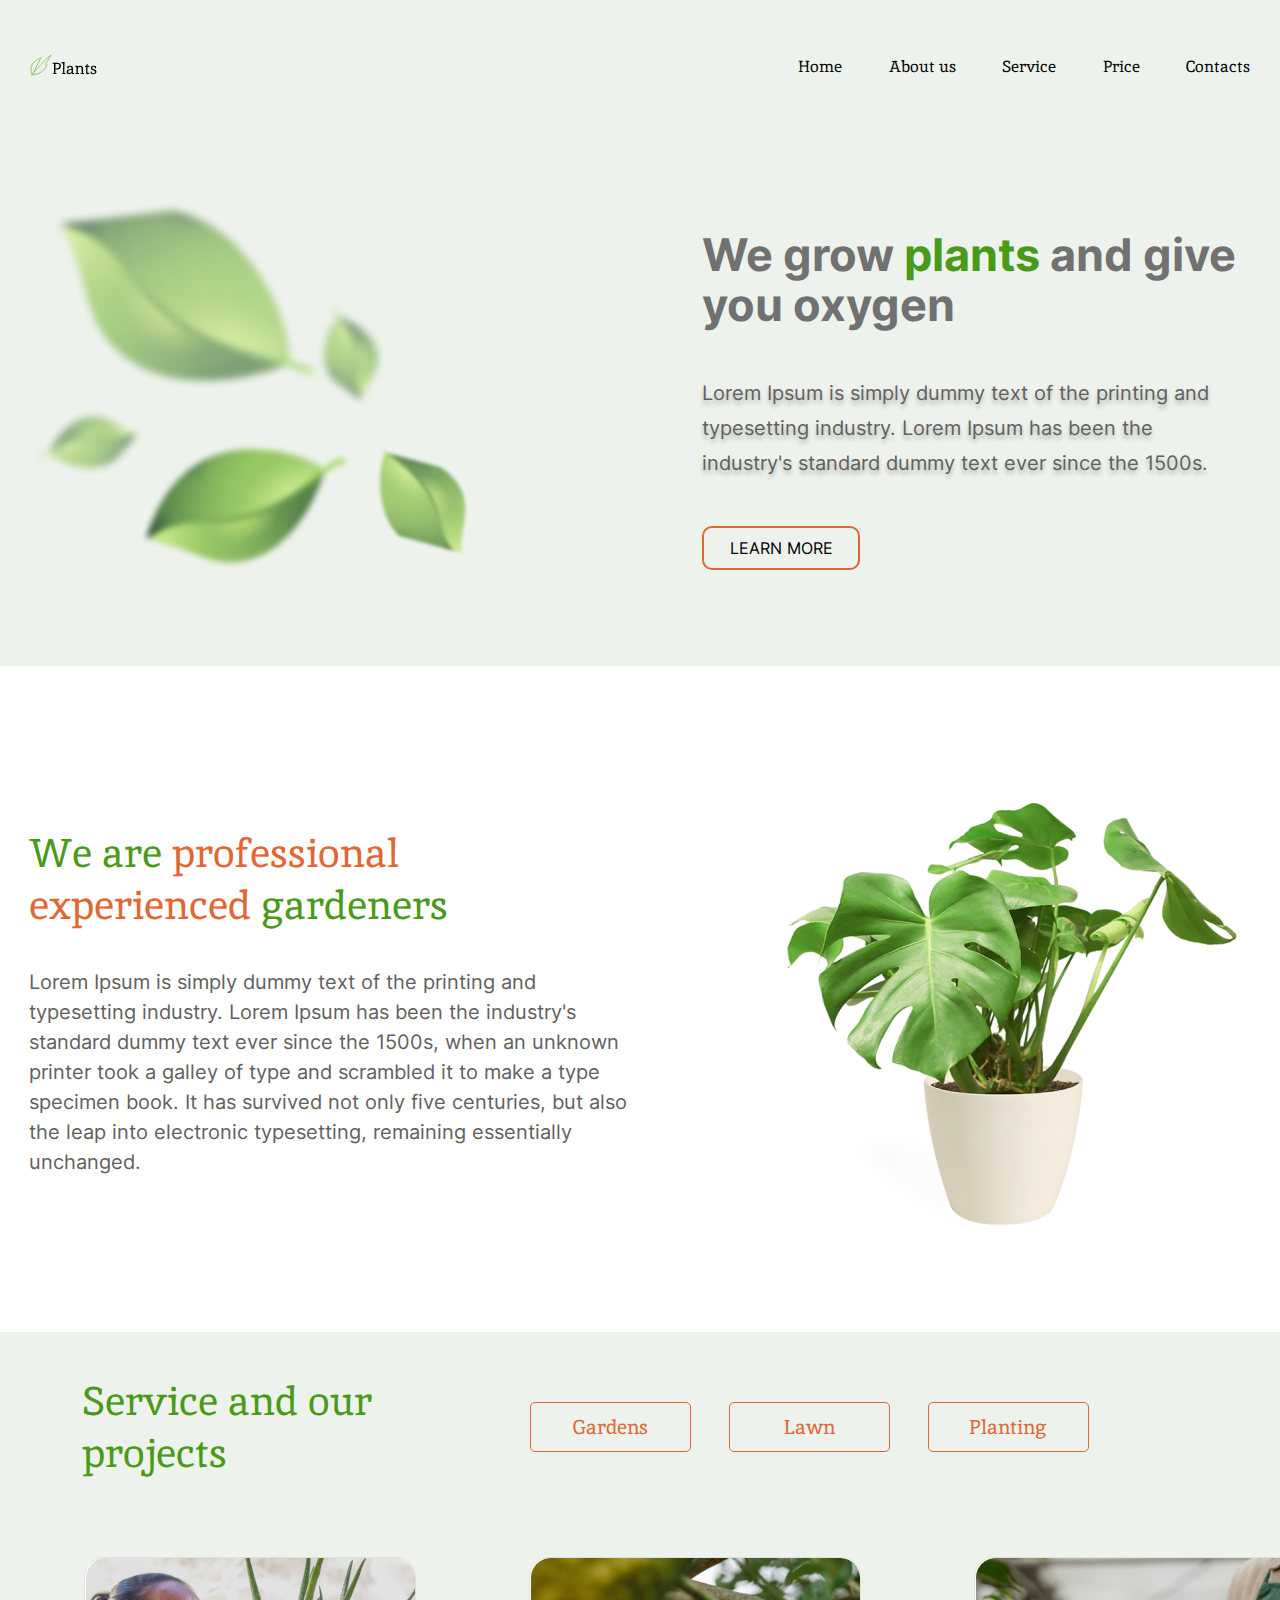
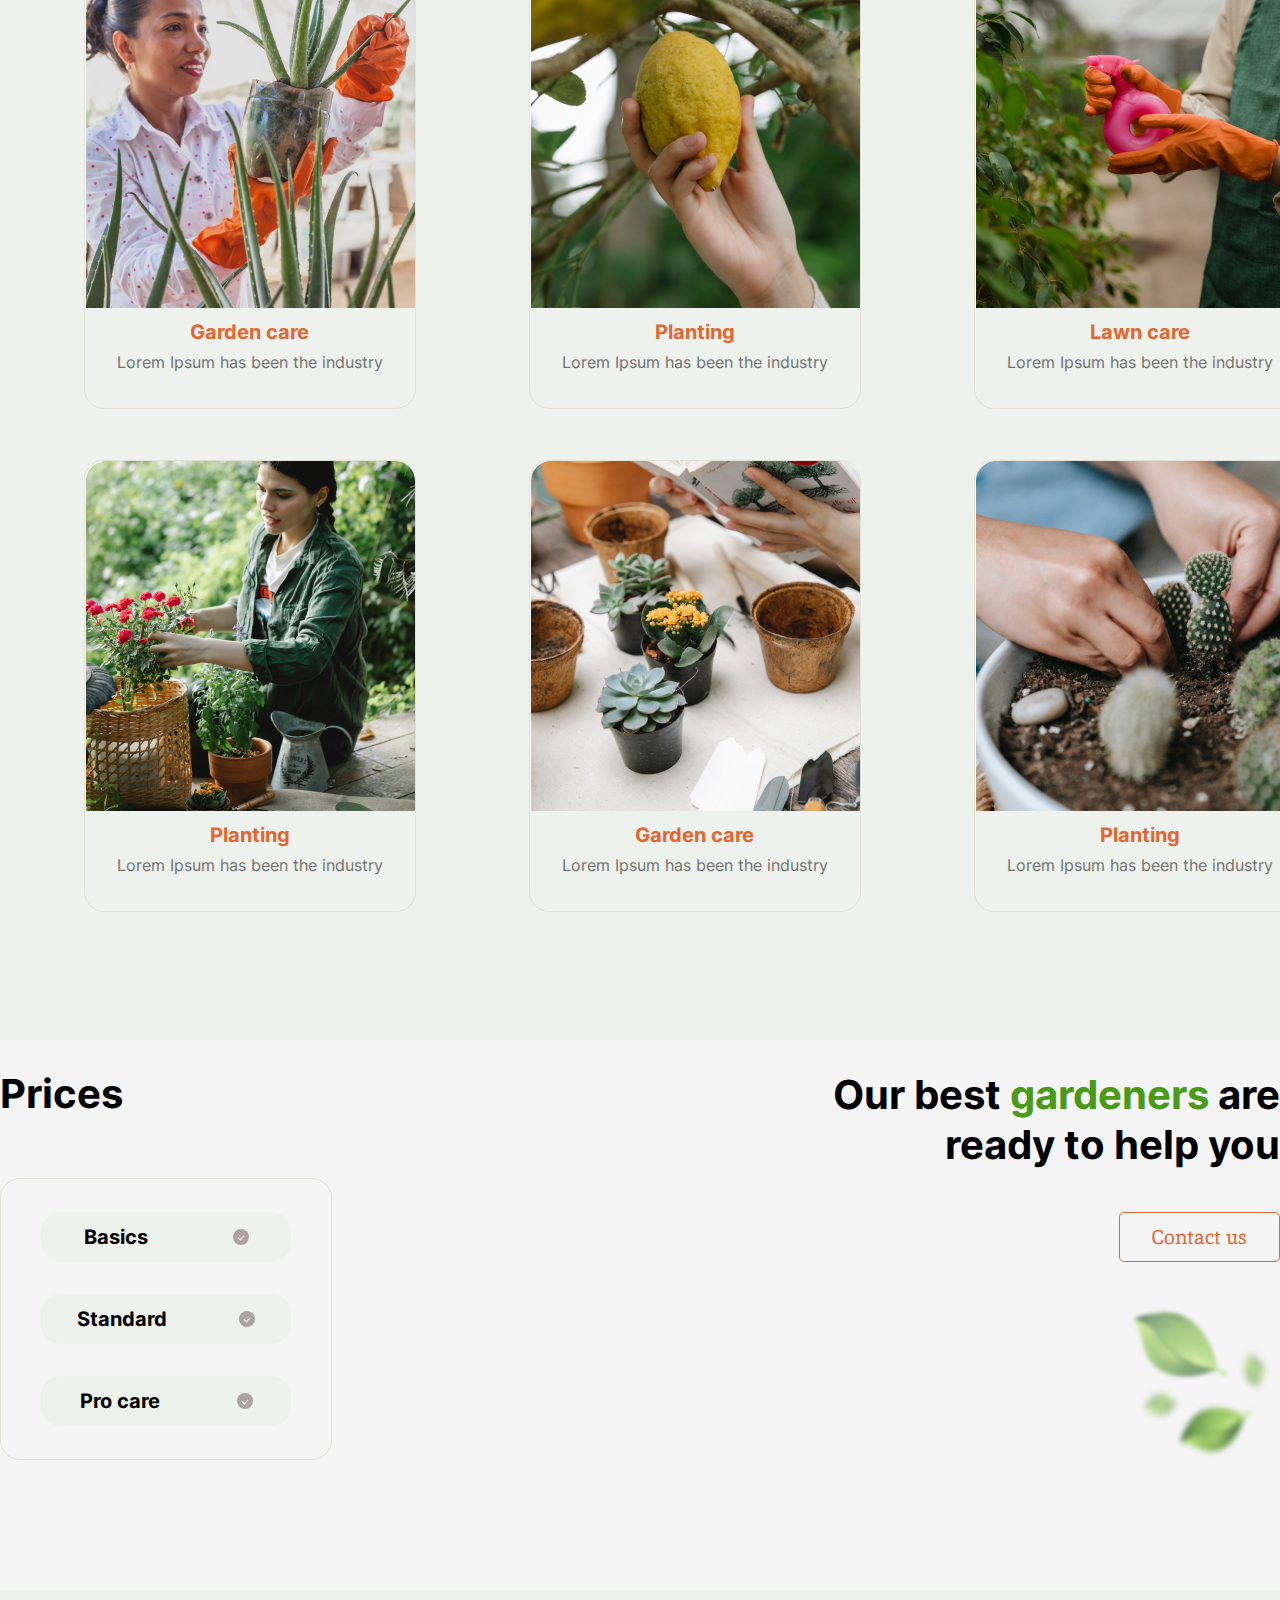
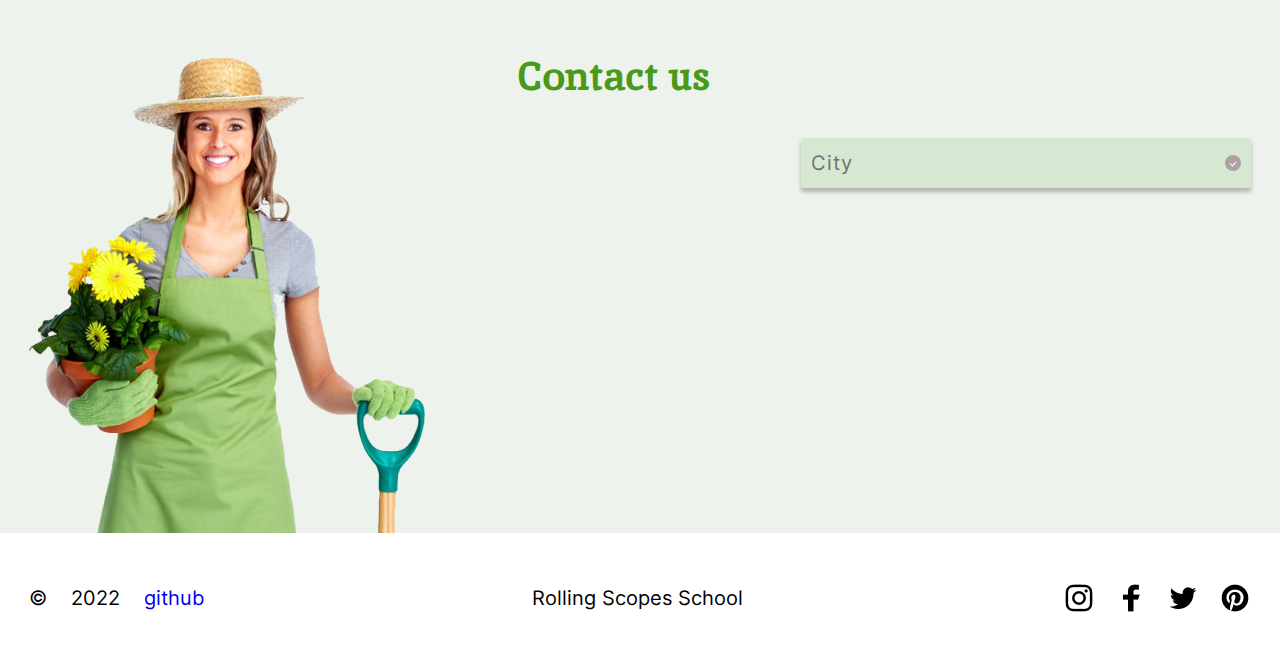
<file: index.html>
<!DOCTYPE html>
<html class="html" lang="en">
<head>
    <meta charset="UTF-8">
    <meta http-equiv="X-UA-Compatible" content="IE=edge">
    <meta name="viewport" content="width=device-width, initial-scale=1.0">
    <title>Plants</title>
    <link rel="stylesheet" href="./css/style.css"> 
    <link rel="icon" href="img/svg/logo.svg">
</head>
<body class="body">
        <header class="header">
           <!--div class="header-div"--> 
            <div class="header-navbar">

                <div class="header-logo">
                    <a href="/" class="header-navbar-logo-link">
                        <img src="img/svg/logo.svg" alt="Plants">
                    </a>
                </div>
                <nav class="header-nav">
                    <ul class=header-nav-list>
                        <li class="header-nav-list-item">
                            <a href="#home" class="header-list-item">Home</a>
                        </li>
                        <li class="header-nav-list-item">
                            <a href="#about" class="header-list-item">About us</a>
                        </li>
                        <li class="header-nav-list-item">
                            <a href="#service" class="header-list-item">Service</a>
                        </li>
                        <li class="header-nav-list-item">
                            <a href="#Price" class="header-list-item">Price</a>
                        </li>
                        <li class="header-nav-list-item">
                            <a href="#Contacts" class="header-list-item">Contacts</a>
                        </li>
                    </ul>
                    <div class="close">
                        <span class="line_close1"></span>
                        <span class="line_close2"></span>
                    </div>   
                </nav>
                <div class="nav_burger burgerjs">
                    <span class="line"></span>
                    <span class="line"></span>
                    <span class="line"></span>
                </div> 
            </div>
         <!--div--> 
        </header>
        <main class="main">
            <section class= "welcom" id="home">
                    <div class="welcom-sections">
            
                       <div class="welcom_leaf">
                            <img class="welcom-leaf-img" src="img/leafs.png" alt="leaf_image">
                       </div> 
                        
                        <div class="Welcom-section">
                            <h1 class="h1-welcom">We grow <span class="welcom-word">plants</span> and give you oxygen</h1>
                            <span class="welcom-text">
                                Lorem Ipsum is simply dummy text of the printing and typesetting industry. Lorem Ipsum has been the industry's standard dummy text ever since the 1500s.
                            </span>
                            <div class="welocm-button-div"><button class="welcom-button"><span class="welcom-button-text">LEARN MORE</span></button></div>
                       </div>     
                    </div>             
            </section>
            <div class="about" id="about">
                <div class="about-section">
                    <section class="about-section-text">
                        <h2 class="h2-about">We are <span class="word-about">professional <br>experienced</span> gardeners </h2>
                        <span class="about-text">
                            Lorem Ipsum is simply dummy text of the printing and typesetting industry. Lorem Ipsum has been the industry's standard dummy text ever since the 1500s, when an unknown printer took a galley of type and scrambled it to make a type specimen book. It has survived not only five centuries, but also the leap into electronic typesetting, remaining essentially unchanged. 
                        </span>
                    </section>
                        <img src="img/houseplant.png" alt="houseplant.png" class="about-houseplant">
                </div>
            </div>
            <div class="service-service">
            <section class="service-section" id="service">
                <div class="service-content">
                    <h2 class="h2-service-content">Service and our <br>projects</h2>
                    <div class="service-content-button">
                        <button class="serveice-button Gardens" >Gardens</button>
                        <button class="serveice-button Lawn">Lawn</button>
                        <button class="serveice-button Planting"><!--span class="serveice-button-text"-->Planting<!--/span--></button>
                    </div>
                </div>
                <div class="services">
                    <div class="service-item Gardens" style="background:url(img/service1.jpg) no-repeat;">
                        <!--img class="service-item-img" src="img/service1.jpg" alt="Carden care"-->
                        <h5 class="service-item-h5">Garden care</h5>
                        <span class="service-item-text">Lorem Ipsum has been the industry</span>
                    </div>
                    <div class="service-item Planting" style="background:url(img/service2.jpg) no-repeat;">
                        <!--img class="service-item-img" src="img/service2.jpg" alt="Planting"-->
                        <h5 class="service-item-h5">Planting</h5>
                        <span class="service-item-text">Lorem Ipsum has been the industry</span>
                    </div>
                    <div class="service-item Lawn" style="background:url(img/service3.jpg) no-repeat;">
                        <!--img class="service-item-img" src="img/service3.jpg" alt="Lawn care"-->
                        <h5 class="service-item-h5">Lawn care</h5>
                        <span class="service-item-text">Lorem Ipsum has been the industry</span>
                    </div>
                    <div class="service-item Planting" style="background:url(img/service4.jpg) no-repeat;">
                        <!--img class="service-item-img" src="img/service4.jpg" alt="Planting"-->
                        <h5 class="service-item-h5">Planting</h5>
                        <span class="service-item-text">Lorem Ipsum has been the industry</span>
                    </div>
                    <div class="service-item Gardens" style="background:url(img/service5.jpg) no-repeat;">
                        <!--img class="service-item-img" src="img/service5.jpg" alt="Carden care"-->
                        <h5 class="service-item-h5">Garden care</h5>
                        <span class="service-item-text">Lorem Ipsum has been the industry</span>
                    </div>
                    <div class="service-item Planting" style="background:url(img/service6.jpg) no-repeat;">
                        <!--img class="service-item-img" src="img/service6.jpg" alt="Planting"-->
                        <h5 class="service-item-h5">Planting</h5>
                        <span class="service-item-text">Lorem Ipsum has been the industry</span>
                    </div>
                </div>
            </section>
            </div>
            <section class="price" id="Price">
                <div class="price-wripper">
                    <div class="prices">
                        <h2 class="head-prices">Prices</h2>
                        <div class="wripper-button-prices">
                            <!--img src="img/prices_button.png" alt="prices_button.png" class="pricess_button"-->
                            <div class="price_items">
                                <div class="price_item basic">
                                    <div class="h3_button">
                                    <h3 class="price_text">Basics</h3>
                                    <button class="price_button button_dropdown basic"><span class="arrow_button"></span></button>
                                    </div>
                                    <div class="according_content according_content_hedden basic">
                                        <p class="according__text">Release of Letraset sheets containing Lorem Ipsum passages, and more recently</p>
                                        <p class="accordion__price"><span class="cost">$15</span> / per hour</p>
                                        <button class="accordion__order-button">Order</button>
                                    </div>    
                                </div>
                                <div class="price_item standard">
                                    <div class="h3_button">
                                    <h3 class="price_text">Standard</h3>
                                    <button class="price_button button_dropdown standard"><span class="arrow_button"></span></button>
                                    </div>
                                    <div class="according_content according_content_hedden standard">
                                        <p class="according__text">Release of Letraset sheets containing Lorem Ipsum passages, and more recently</p>
                                        <p class="accordion__price"><span class="cost">$25</span> / per hour</p>
                                        <button class="accordion__order-button">Order</button>
                                    </div>    
                                </div>
                                <div class="price_item procare">
                                    <div class="h3_button">
                                    <h3 class="price_text">Pro care</h3>
                                    <button class="price_button button_dropdown procare"><span class="arrow_button"></span></button>
                                    </div>
                                    <div class="according_content according_content_hedden procare">
                                        <p class="according__text">Release of Letraset sheets containing Lorem Ipsum passages, and more recently</p>
                                        <p class="accordion__price"><span class="cost">$35</span> / per hour</p>
                                        <button class="accordion__order-button">Order</button>
                                    </div>    
                                </div>

                                </div>
                            </div>
                        </div>   
                    </div>
                <div class="prices-ringht">
                    <div class="wrapper-h2">
                        <h2 class="h2-prices-text">Our best <span class="word-gardeners">gardeners</span> are <br> ready to help you</h2>
                    </div>
                        <button class="prices-button"><span class="contacts_us">Contact us</span></button>
                        <img src="img/leafs_prices.png" alt="leafs prices.png" class="leafs-prices">
                </div>          
                </div>
            </section>
            <section class="contact" id="Contacts">
                <div class="contact-div"> 
                    <div class="contact-us">
                        <h2 class="h2-contact-us">Contact us</h2>
                    </div>
                    <!--div class="woman_city">-->
                        <div class="contacts-container">
                            <!--img src="img/contacts-container.svg" alt="contacts-container.jpg" class="City" -->
							<div class="city">
                                <div class="city_button">
                                <h3 class="city_h3">City</h3>
                                <button class="button_dropdown_city"><span class="button__arrow"></span></button>
                                </div>
                                <div class="dropdown-content">
                                    <span class="drop_text">YonKers,NY</span>
                                    <span class="drop_text">Canandaigua,NY</span>
                                    <span class="drop_text">Sherrill,NY</span>
                                    <span class="drop_text">New York City</span>
                                </div>
                            </div>
                        </div>
                        <div class="woman_img">
                            <img src="img/contact_woman.png" alt="contact_woman.png" class="contact-woman-img">
                        </div>
                    <!--/div-->
                </div>     
            </section>
    </main>
    <footer class="footer">
        <div class="cotainer-footer">
            <div class="footer-data">
                <span class="f-left">©</span>
                <span class="f-left_2022">2022</span>
                <a class="link-footer-git" href="https://github.com/6yp4uk"><span class="f-left">github</span></a>    
            </div>
            <div class="RSS">
                <a class="link-footer-RSS" href="https://rs.school/js/"><span class="f-centre">Rolling Scopes School</span></a>
            </div>
            <div class="social-list">
                <img src="img/social-list.png" alt="social-list.png" >
            </div>
        </div>
    </footer>
    <script src="./scripr.js"></script>
</body>
</html>
</file>
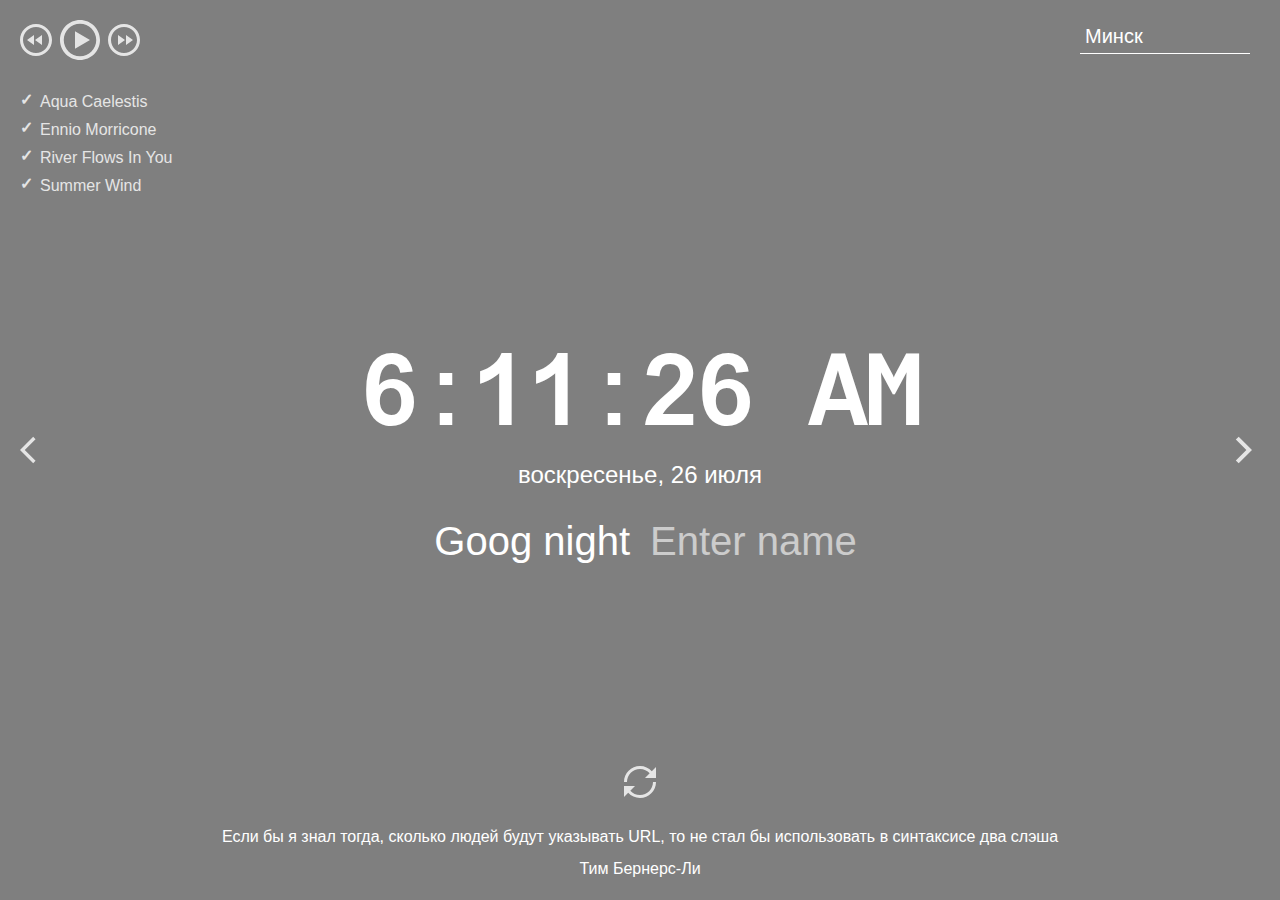
<file: momentum/index.html>
<!DOCTYPE html>
<html lang="en">
<head>
  <meta charset="UTF-8" />
  <meta name="viewport" content="width=device-width, initial-scale=1.0" />
  <link href="assets/favicon.ico" rel="shortcut icon" />
  <link rel="stylesheet" href="css/owfont-regular.css" />
  <link rel="stylesheet" href="css/style.css" />
  <title>momentum</title>
</head>
<body>
  <header class="header">
    <div class="player">
      <div class="player-controls">
        <button class="play-prev player-icon"></button>
        <button class="play player-icon"></button>
        <button class="play-next player-icon"></button>
      </div>
      <ul class="play-list"></ul>
    </div>
    <div class="weather">
      <input type="text" class="city"/>
      <i class="weather-icon owf"></i>
      <div class="weather-error"></div>
      <div class="description-container">
        <span class="temperature"></span>
        <span class="weather-description"></span>
      </div>
      <div class="wind"></div>
      <div class="humidity"></div>
    </div>
  </header>
  <main class="main">
    <div class="slider-icons">
      <button class="slide-prev slider-icon"></button>
      <button class="slide-next slider-icon"></button>
    </div>
    <time class="time"></time>
    <date class="date"></date>
    <div class="greeting-container">
      <span class="greeting"></span>
      <input type="text" class="name" placeholder="Enter name" />
    </div>
  </main>
  <footer class="footer">
    <button class="change-quote"></button>
    <div>
      <div class="quote"></div>
      <div class="author"></div>
    </div>
  </footer>
  <script src="js/weather.js"></script>
  <script src="js/!welcom.js"></script>
  <script src="js/script.js"></script>
  <script src="js/mp3.js"></script>
</body>
</html>
</file>
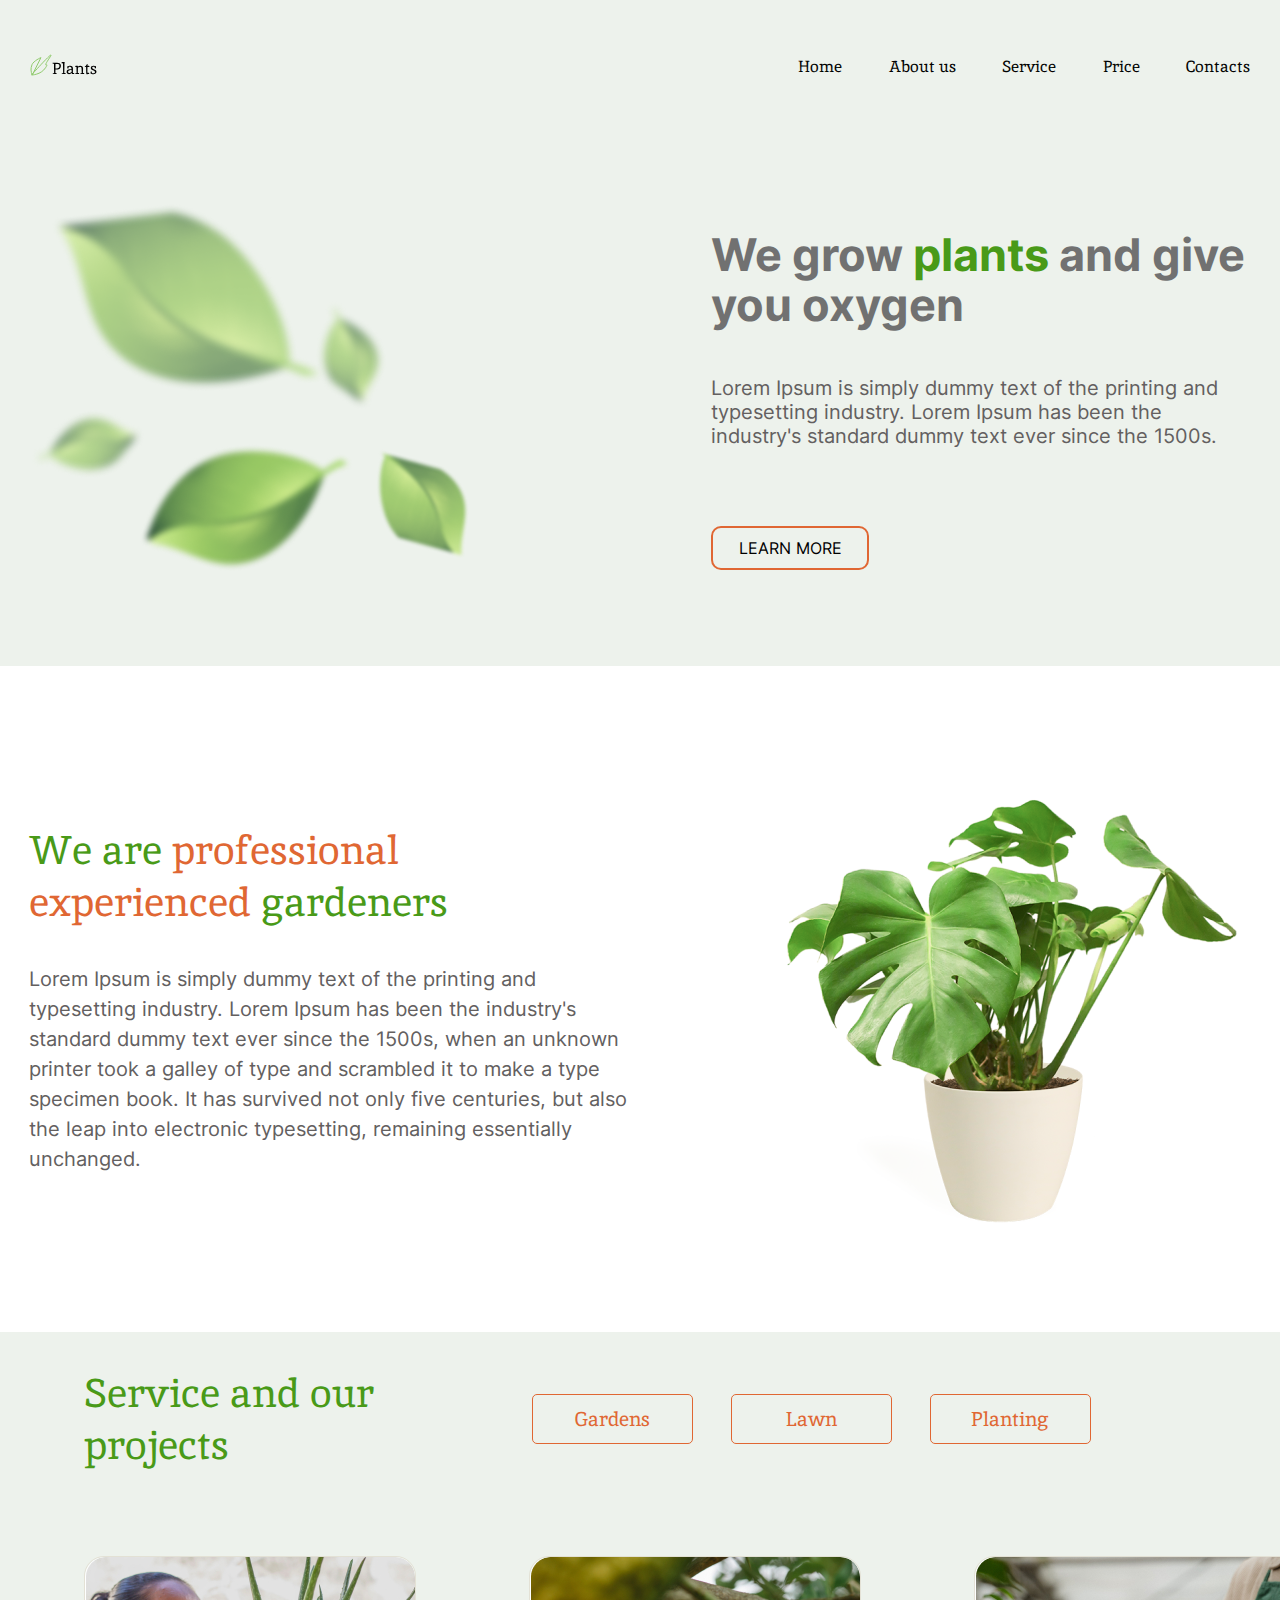
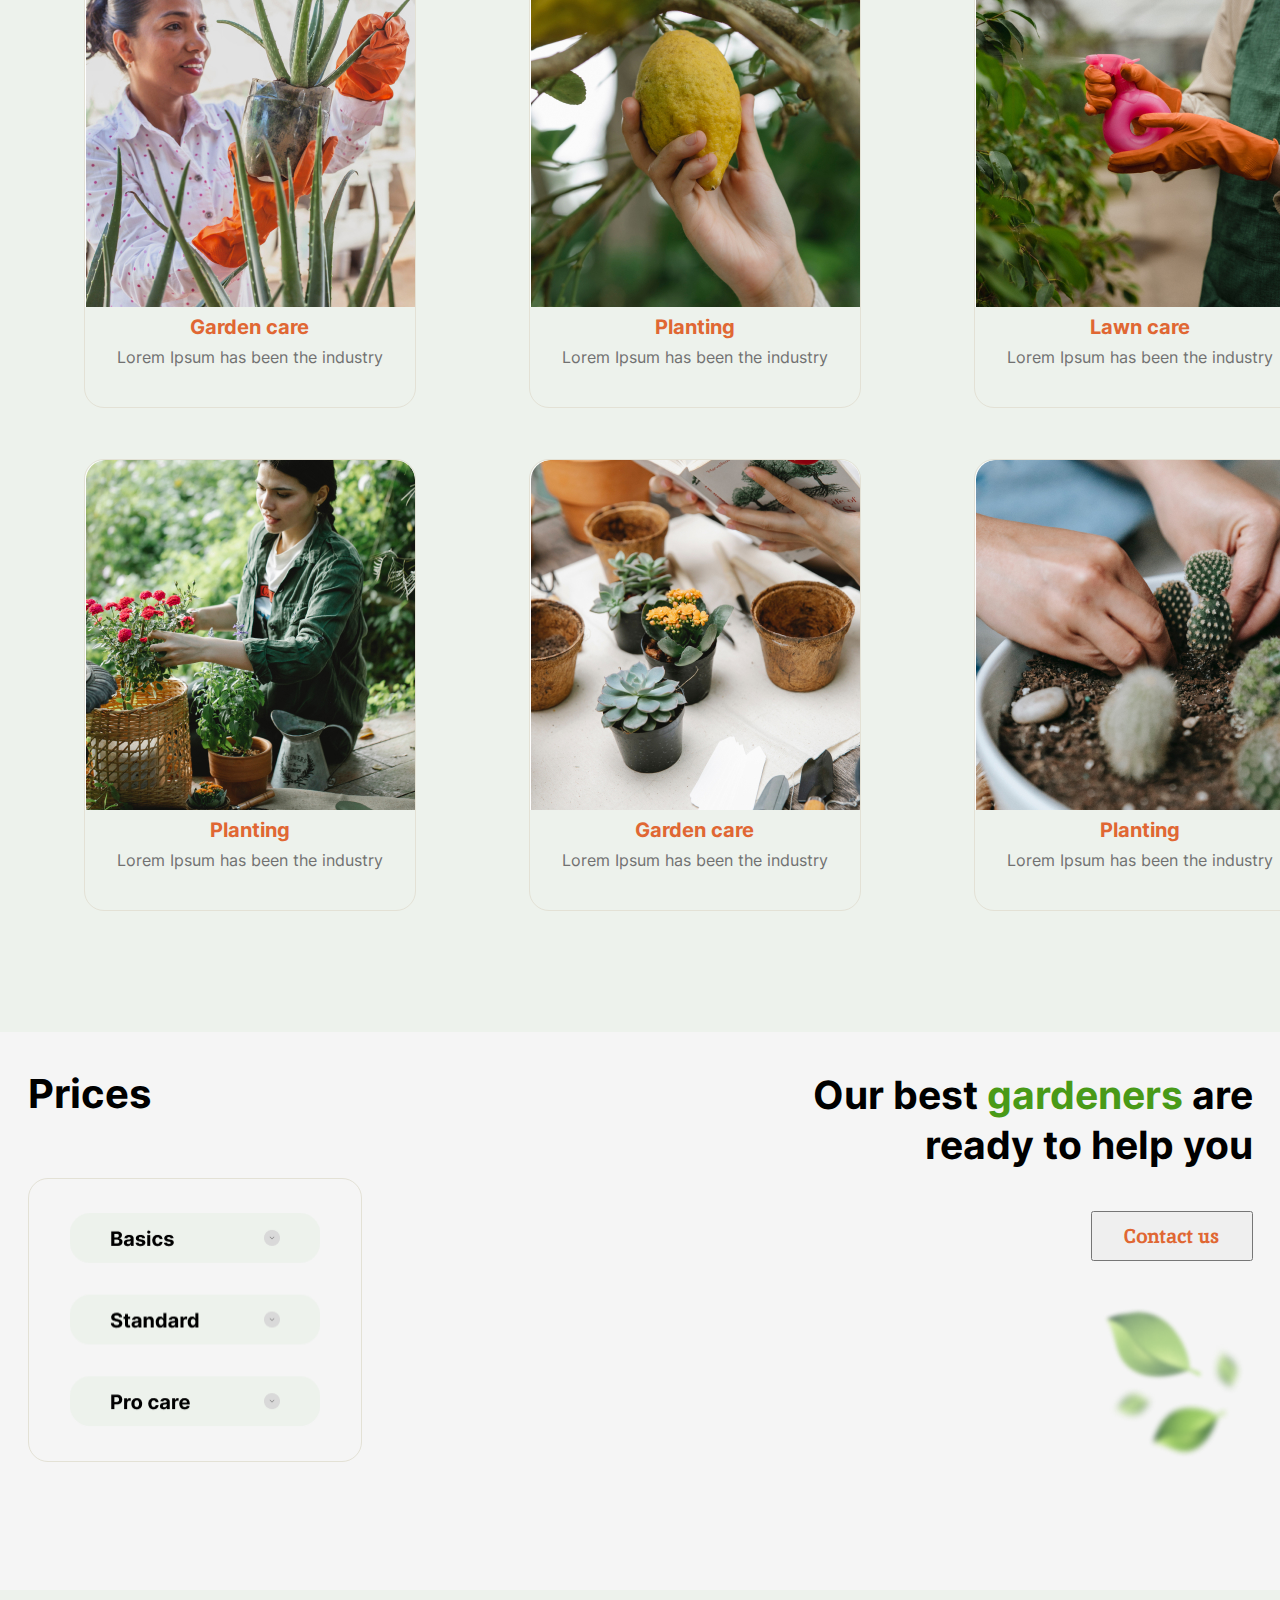
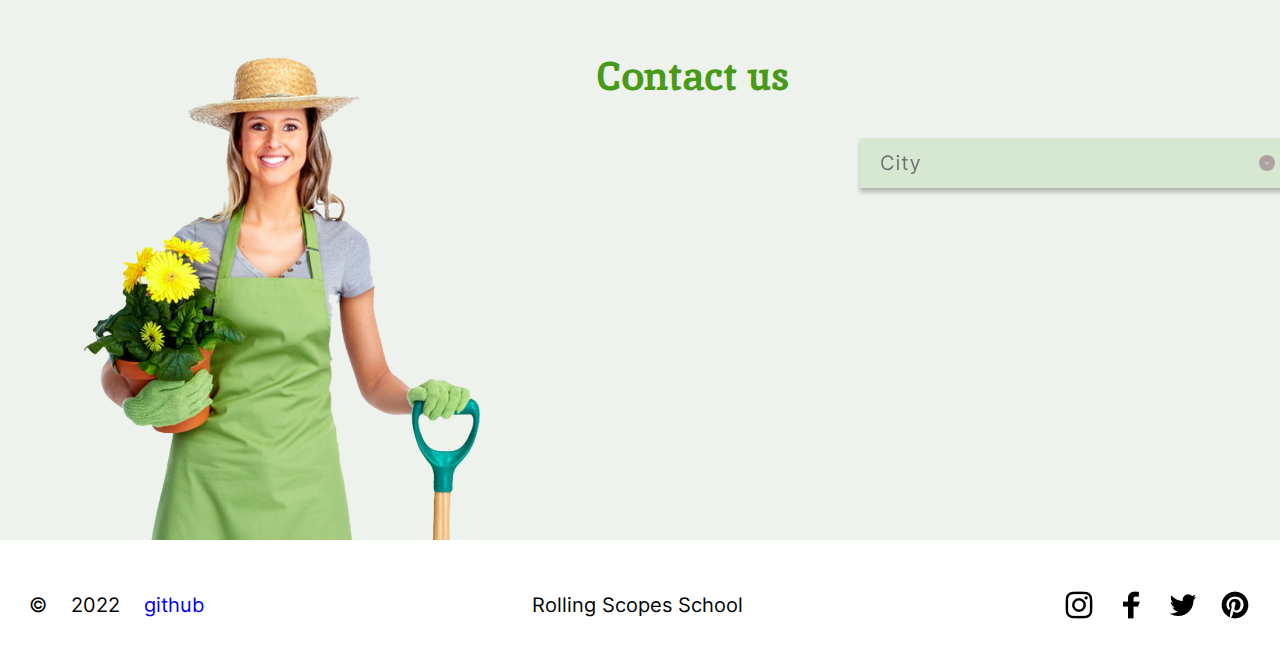
<file: plantsplants/index.html>
<!DOCTYPE html>
<html class="html" lang="en">
<head>
    <meta charset="UTF-8">
    <meta http-equiv="X-UA-Compatible" content="IE=edge">
    <meta name="viewport" content="width=device-width, initial-scale=1.0">
    <title>Plants</title>
    <link rel="stylesheet" href="./css/style.css"> 
    <link rel="icon" href="img/svg/logo.svg">
</head>
<body class="body">
        <header class="header">
           <div class="header-div"> 
            <div class="header-navbar">
                <div class="header-logo">
                    <a href="/" class="header-navbar-logo-link">
                        <img src="img/svg/logo.svg" alt="Plants">
                    </a>
                </div>
                <nav class="header-nav">
                    <ul class=header-nav-list>
                        <li class="header-nav-list-item">
                            <a href="#home" class="header-list-item">Home</a>
                        </li>
                        <li class="header-nav-list-item">
                            <a href="#about" class="header-list-item">About us</a>
                        </li>
                        <li class="header-nav-list-item">
                            <a href="#service" class="header-list-item">Service</a>
                        </li>
                        <li class="header-nav-list-item">
                            <a href="#Price" class="header-list-item">Price</a>
                        </li>
                        <li class="header-nav-list-item">
                            <a href="#Contacts" class="header-list-item">Contacts</a>
                        </li>
                    </ul>
                </nav>
            </div>
         </div> 
        </header>
    </div> 
        <main class="main">
                <section class= "welcom" id="home">
                    <div class="welcom-sections">
                        <img class="welcom-leaf" src="img/leafs.png" alt="leaf_image">
                        <div class="Welcom-section">
                            <h1 class="h1-welcom">We grow <span class="welcom-word">plants</span> and give you oxygen</h1>
                            <span class="welcom-text">
                                Lorem Ipsum is simply dummy text of the printing and typesetting industry. Lorem Ipsum has been the industry's standard dummy text ever since the 1500s.
                            </span>
                            <button class="welcom-button">LEARN MORE</button>
                        </div>             
                    </div>
                </div>
            </section>
            <div class="about" id="about">
                <div class="about-section">
                    <section class="about-section-text">
                        <h2 class="h2-about">We are <span class="word-about">professional <br>experienced</span> gardeners </h2>
                        <span class="about-text">
                            Lorem Ipsum is simply dummy text of the printing and typesetting industry. Lorem Ipsum has been the industry's standard dummy text ever since the 1500s, when an unknown printer took a galley of type and scrambled it to make a type specimen book. It has survived not only five centuries, but also the leap into electronic typesetting, remaining essentially unchanged. 
                        </span>
                    </section>
                        <img src="img/houseplant.png" alt="houseplant.png" class="about-houseplant">
                </div>
            </div>
            <div class="service-service">
            <section class="service-section" id="service">
                <div class="service-content">
                    <h2 class="h2-service-content">Service and our <br>projects</h2>
                    <div class="service-content-button">
                        <button class="serveice-button">Gardens</button>
                        <button class="serveice-button">Lawn</button>
                        <button class="serveice-button">Planting</button>
                    </div>
                </div>
                <div class="services">
                    <div class="service-item">
                        <img class="service-item-img" src="img/service1.jpg" alt="Carden care">
                        <h5 class="service-item-h5">Garden care</h5>
                        <span class="service-item-text">Lorem Ipsum has been the industry</span>
                    </div>
                    <div class="service-item">
                        <img class="service-item-img" src="img/service2.jpg" alt="Planting">
                        <h5 class="service-item-h5">Planting</h5>
                        <span class="service-item-text">Lorem Ipsum has been the industry</span>
                    </div>
                    <div class="service-item">
                        <img class="service-item-img" src="img/service3.jpg" alt="Lawn care">
                        <h5 class="service-item-h5">Lawn care</h5>
                        <span class="service-item-text">Lorem Ipsum has been the industry</span>
                    </div>
                    <div class="service-item">
                        <img class="service-item-img" src="img/service4.jpg" alt="Planting">
                        <h5 class="service-item-h5">Planting</h5>
                        <span class="service-item-text">Lorem Ipsum has been the industry</span>
                    </div>
                    <div class="service-item">
                        <img class="service-item-img" src="img/service5.jpg" alt="Carden care">
                        <h5 class="service-item-h5">Garden care</h5>
                        <span class="service-item-text">Lorem Ipsum has been the industry</span>
                    </div>
                    <div class="service-item">
                        <img class="service-item-img" src="img/service6.jpg" alt="Planting">
                        <h5 class="service-item-h5">Planting</h5>
                        <span class="service-item-text">Lorem Ipsum has been the industry</span>
                    </div>
                </div>
            </section>
            </div>
            <section class="price" id="Price">
                <div class="price-wripper">
                    <div class="prices">
                        <h2 class="head-prices">Prices</h2>
                        <div class="wripper-button-prices">
                            <img src="img/prices_button.png" alt="prices_button.png" class="pricess_button">
                        </div>   
                    </div>
                <div class="prices-ringht">
                    <div class="wrapper-h2">
                        <h2 class="h2-prices-text">Our best <span class="word-gardeners">gardeners</span> are <br> ready to help you</h2>
                    </div>
                        <button class="prices-button">Contact us</button>
                        <img src="img/leafs_prices.png" alt="leafs prices.png" class="leafs-prices">
                </div>          
                </div>
            </section>
            <section class="contact" id="Contacts">
                <div class="contact-div"> 
                        <img src="img/contact_woman.png" alt="contact_woman.png" class="contact-woman-img">
                        <div class="contact-us">
                            <h2 class="h2-contact-us">Contact us</h2>
                        </div>
                        <div class="contacts-container">
                            <img src="img/contacts-container.svg" alt="contacts-container.jpg" >
                        </div>
                </div>     
            </section>
        </div>
    </main>
    <footer class="footer">
        <div class="cotainer-footer">
            <div class="footer-data">
                <span class="f-left">©</span>
                <span class="f-left_2022">2022</span>
                <a class="link-footer-git" href="https://github.com/6yp4uk"><span class="f-left">github</span></a>    
            </div>
            <div class="RSS">
                <a class="link-footer-RSS" href="https://rs.school/js/"><span class="f-centre">Rolling Scopes School</span></a>
            </div>
            <div class="social-list">
                <img src="img/social-list.png" alt="social-list.png" >
            </div>
        </div>
    </footer>
</body>
</html>
</file>
<file: css/style.css>
/* inter-regular - latin */
@font-face {
    font-family: 'Inter';
    font-style: normal;
    font-weight: 400;
    src: local(''),
         url('../fonts/inter-v12-latin-regular.woff2') format('woff2'), /* Chrome 26+, Opera 23+, Firefox 39+ */
         url('../fonts/inter-v12-latin-regular.woff') format('woff'); /* Chrome 6+, Firefox 3.6+, IE 9+, Safari 5.1+ */
  }
  
  /* inter-700 - latin */
  @font-face {
    font-family: 'Inter';
    font-style: normal;
    font-weight: 700;
    src: local(''),
         url('../fonts/inter-v12-latin-700.woff2') format('woff2'), /* Chrome 26+, Opera 23+, Firefox 39+ */
         url('../fonts/inter-v12-latin-700.woff') format('woff'); /* Chrome 6+, Firefox 3.6+, IE 9+, Safari 5.1+ */
  }
  
  /* inter-900 - latin */
  @font-face {
    font-family: 'Inter';
    font-style: normal;
    font-weight: 900;
    src: local(''),
         url('../fonts/inter-v12-latin-900.woff2') format('woff2'), /* Chrome 26+, Opera 23+, Firefox 39+ */
         url('../fonts/inter-v12-latin-900.woff') format('woff'); /* Chrome 6+, Firefox 3.6+, IE 9+, Safari 5.1+ */
  }
/* inika-regular - latin */
@font-face {
    font-family: 'Inika';
    font-style: normal;
    font-weight: 400;
    src: local(''),
         url('../fonts/inika-v21-latin-regular.woff2') format('woff2'), /* Chrome 26+, Opera 23+, Firefox 39+ */
         url('../fonts/inika-v21-latin-regular.woff') format('woff'); /* Chrome 6+, Firefox 3.6+, IE 9+, Safari 5.1+ */
  }
  
  /* inika-700 - latin */
  @font-face {
    font-family: 'Inika';
    font-style: normal;
    font-weight: 700;
    src: local(''),
         url('../fonts/inika-v21-latin-700.woff2') format('woff2'), /* Chrome 26+, Opera 23+, Firefox 39+ */
         url('../fonts/inika-v21-latin-700.woff') format('woff'); /* Chrome 6+, Firefox 3.6+, IE 9+, Safari 5.1+ */
  }
.html{
     scroll-behavior: smooth;
}  
.body{
     margin: 0 auto;
     display: flex;
     flex-direction: column;
     box-sizing: border-box;
 
}
.color_green{
     width:100%;
     background-color:#EDF2EC;
     
}
.header{
     height: 134px;
     /*margin: 0 auto;*/
     display: flex;
     justify-content: center;
     align-items: center;
     background-color:#EDF2EC
}
/*.header-div{
     width: 1440px;
     height: 134px;
     margin: 0 auto;
     display: flex;
     justify-content: center;
     align-items: center;
     background-color:#EDF2EC

}*/
.header-navbar{
     width: 1220px;
     height: 50px;
     display: flex;
     align-items:center;
     justify-content: space-between;
    
}
.header-logo{

}
.header-nav{

}
.header-nav-list{
     width: 452px;
     height: 50px;
     padding-left: 0px ;
     list-style-type: none;
     display: flex;
     justify-content:space-between;
}
.header-nav-list-item{


}
.header-list-item{
     text-decoration: none;
     font-family: 'Inika';
     font-style: normal;
     font-weight: 400;
     font-size: 16px;
     line-height: 50px;
     color: #010201;
}
.nav_burger{
     display: none;
}
.main{
}
.welcom{
     height: 532px;
     background-color:#EDF2EC;
     display: flex;
     margin: 0 auto;
     align-items:center;
     justify-content: center;
}
.welcom-sections{
     width: 1222px;
     height: 408px;
     display: flex;
     align-items:center;
     justify-content: space-between;

}
.welcom-leaf{
     width: 448px;
     height:407px;

}
.Welcom-section{
     width: 549px;
     height: 340px;
     display: flex;
     flex-flow: column;
     justify-content: space-between;
 
}
.h1-welcom{
     margin: 0;
     font-family: Inter;
     font-weight: 700;
     font-size: 44.6px;
     line-height: 50px;
     color: #717171;
}
.welcom-word{
     margin: 0;
     font-family: Inter;
     font-weight: 700;
     font-size: 44.6px;
     line-height: 50px;
     color:#499A18
}
.welcom-text{
     width: 525.44px;
     height: 105px;
     font-family: Inter;
     font-weight: 400;
     font-size: 20px;
     color: #636060;
     line-height: 35px;
     text-shadow: 0px 4px 4px rgba(0, 0, 0, 0.25);
}
.welcom-button{
     font-family: Inter;
     font-size: 16px;
     font-weight: 400;
     width: 158px;
     height: 44px;
     border-radius: 10px;
     color: #000000;
     border: 2px solid #E06733;
     background-color:#EDF2EC;
}
.welcom-button:hover{
     background: #E06733;
     color: #F5F5F5;
}
.about{
     height: 666px;
     display: flex;
     justify-content: center;
     background:#FFFFFF;
}
.about-section{
     width: 1222px;
     height: 479px;
     margin-top: 96px;
     display: flex;
     justify-content: space-between;
     align-items: center;
}
.about-section-text{
     width: 605px;
     height: 350px;
     display: flex;
     flex-flow: column;
     justify-content: space-between;
}
.h2-about{
     margin: 0;
     font-family: 'Inika';
     font-style: normal;
     font-weight: 400;
     font-size: 40px;
     line-height: 52px;
     color: #499A18;
     
}
.word-about{
     color:#E06733
}
.about-text{
     font-family: 'Inter';
     font-style: normal;
     font-weight: 400;
     font-size: 20px;
     line-height: 30px;
     color: #636060;
}
.service-service{
     height: 1300px;
     display: flex;
     justify-content: center;
     background-color: #EDF2EC
}
.service-section{
    /* width: 1440px;*/
     height: 1260px;
     padding-top: 48px;
     background-color: #EDF2EC;
}
.service-content{
     width: 1007px;
   
     height: 94px;
     margin-left: 107px;
     display: flex;
     justify-content: space-between;
     align-items: center;
}
.h2-service-content{
     font-family: 'Inika';
     font-style: normal;
     font-weight: 400;
     font-size: 40px;
     line-height: 52px;
     color: #499A18;
} 
.service-content-button{
     width: 559px;
     height: 50px;
     display: flex;
     justify-content: space-between;
}
.serveice-button{
     width: 161px;
     height: 50px;
     border: 1px solid #E06733;
     border-radius: 5px;
     font-family: 'Inika';
     font-style: normal;
     font-weight: 400;
     font-size: 20px;
     line-height: 26px;
     color: #E06733;
     background-color: #EDF2EC;
}
.select_button{
     color: #EDF2EC;
     background-color: #E06733;
}
.services{
     width: 1222px;
     height: 955px;
     margin-left: 109px;
     margin-top: 83px;
     display: flex;
     flex-wrap: wrap;
     justify-content: space-between;
     align-content: space-between;
     background-color:#EDF2EC
}
.service-item{
     width:100px;
     height: 450px;
     display: flex;
     flex-direction: column;
     justify-content: space-between;
     align-items: center;
     border: 1px solid #E3E1D5;
     border-radius: 20px 20px 20px 20px;
     /*filter: blur(2px);*/
}
.service-item-img{
     width: 330px;
     height: 350px;
     border-radius: 20px 20px 0px 0px;

}
.service-item-h5{
     font-family: 'Inter';
     font-style: normal;
     font-weight: 700;
     font-size: 20px;
     line-height: 20px;
     margin-top: 10px;
     margin-bottom: 10px;
     color: #E06733;
}
.service-item-text{
     font-family: 'Inter';
     font-style: normal;
     font-weight: 400;
     font-size: 16px;
     line-height: 20px;
     margin-bottom: 36px;
     color: #717171;
}
.serveice-button:hover{
     background: #E06733;
     color: #F5F5F5;

}
.service-item{
     width: 330px;
     height:450px;
     background-size:contain;
     background-position:center;
     border: 1px solid #E3E1D5;
     border-radius: 20px 20px 20px 20px;
     display: flex;
     align-items: center;
     justify-content: end;
     flex-direction: column;

}
.blur{
     filter: blur(2px);
}
.price{
     height: 520px;
     padding-top: 38px;
     display: flex;
     justify-content: center;
     background-color:#F5F5F5
}
.price-wripper{
     width: 1225px;
     height: 405px;
     display: flex;
     justify-content: space-between;
}
.wripper-button-prices{
     box-sizing: border-box;
     margin-top: 60px;
     width: 332px;
     height: 282.01px;
     left: 109px;
     top: 149px;
     border: 1px solid #E3E1D5;
     border-radius: 20px;
     display: flex;
justify-content: center;
align-items: center;
}
.accordion__item:not(.accordion__item_show) .accordion__body {
     display: none;
}
.arrow_button{
     display: block;
     margin-top: -1px;
     width: 5px;
     height: 5px;
     border: 1px solid #fff;
     border-right-color: rgb(255, 255, 255);
     border-right-style: solid;
     border-right-width: 1px;
     border-bottom-color: rgb(255, 255, 255);
     border-bottom-style: solid;
     border-bottom-width: 1px;
     border-right: none;
     border-bottom: none;
     transform: rotate(-135deg);
}
.button_dropdown {
     display: flex;
     align-items: center;
     justify-content: center;
     width: 16px;
     height: 16px;
     border: none;
     border-radius: 50%;
     background: #AEA1A1;
     transition: all 0.3s ease;
   }
   .button_dropdown:hover {
     background: #8BA07E;
     cursor: pointer;
   }
.price_button{
     display: flex;
     align-items: center;
     justify-content: center;
     width: 16px;
     height: 16px;
     border: none;
     border-radius: 50%;
     background: #AEA1A1;
     transition: all 0.3s ease;
}
.price_button:hover {
     background: #8BA07E;
     cursor: pointer;
   }
.button__arrow {
     display: block;
     margin-top: -1px;
     width: 5px;
     height: 5px;
     border: 1px solid #fff;
     border-right: none;
     border-bottom: none;
     transform: rotate(-135deg);
   }
.according_content{
     padding-top: 6px;
     padding-bottom: 15px;
     width: 165px;
     border-top: 1px solid #AEA1A1;
     font-style: normal;
     color: #717171;
     font-family: Inter, sans-serif;
}
.according_content_hedden{
     display: none;
}
.according__price{
     margin:0;
     margin-top: 10px;
     margin-bottom: 12px;
     font-size: 1.2rem;
     line-height: 1.2rem;
     font-weight: 400;
     font-style: normal;
     color: #000;
}
.cost{
     margin: 0;
     font-family: 'Inter';
     font-style: normal;
     font-weight: 700;
     font-size: 20px;
     line-height: 20px;
     color: #E06733;
}
.accordion_content .accordion__price {
     margin-top: 10px;
     margin-bottom: 12px;
     font-size: 1.2rem;
     line-height: 1.2rem;
     font-weight: 400;
     font-style: normal;
     color: #000;
   }
.accordion__order-button {
     width: 86px;
     height: 25px;
     background: #fff;
     border-radius: 10px;
     border: none;
     cursor: pointer;
     font-size: 14px;
     line-height: 20px;
     font-weight: 700;
     font-style: normal;
     color: #717171;
   }
.accordion__order-button:hover {
     border: 1px solid #E06733;
   }

.according__text{ 
     margin: 0;
     font-family: 'Inter';
     font-style: normal;
     font-weight: 300;
     font-size: 10px;
     line-height: 10px;
     color: #717171;
}
.price_items{
     width: 250px;
     min-height: 214px;
     display: flex;
     justify-content: space-between;
     flex-direction: column;
}
.price_item{
     width: 250px;
     height: 50px;
     background: #EDF2EC;
     border-radius: 20px;
     display: flex;
     justify-content: space-around;
     align-items: center;
}
.price_item_active{
     height: 175px;
     background: #D6E7D2;
     align-items: flex-start;
     flex-wrap: wrap;
     transition: all 0.3s ease;
 
}
.price_item_active .button_dropdown {
     transform: rotate(180deg);
   }
.h3_button{
     width: 250px;
     height: 50px;
     display: flex;
     justify-content: space-around;
     align-items: center;
}
.price_text{
     margin: 0;
     font-family: 'Inter';
     font-style: normal;
     font-weight: 700;
     font-size: 20px;
     line-height: 20px;
     
/* or 100% */

     color: #000000;

}
.button_arrow{
     display: block;
     margin-top: -1px;
     width: 5px;
     height: 5px;
     border: 1px solid #fff;
     border-right: none;
     border-bottom: none;
     transform: rotate(-135deg);
}

.prices-button:hover{
     background: #E06733;
     color: #F5F5F5;
}

.prices{
     width: 332px;
     height: 391.01px;
}
.head-prices{
     margin: 0;
     font-family: 'Inter';
     font-style: normal;
     font-weight: 700;
     font-size: 40px;
     line-height: 48px;
     color: #000000;
}
.wrapper-h2{
     width: 452px;
     height: 103px;

}
.h2-prices-text{
     margin: 0;
     font-family: 'Inter';
     font-style: normal;
     font-weight: 700;
     font-size: 40px;
     line-height: 50px;
     text-align: right;
     color: #000000;
}
.word-gardeners{
     color: #499A18;
}
.prices-ringht{
     width: 452px;
     height: 405px;
     display: flex;
     flex-direction: column;
     justify-content: space-between;
     align-items: flex-end;

}
.prices-button{
    /* width: 162px;
     height: 50px;
     margin-top: 38px;
     margin-bottom: 39px;
     font-family: 'Inika';
     font-style: normal;
     font-weight: 700;
     font-size: 20px;
     line-height: 26px;
     text-align: center;
     color: #E06733;*/
     width: 161px;
     height: 50px;
     border: 1px solid #E06733;
     border-radius: 5px;
     font-family: 'Inika';
     font-style: normal;
     font-weight: 400;
     font-size: 20px;
     line-height: 26px;
     color: #E06733;
     background-color:#F5F5F5
}

.leafs-prices {
     width: 152px;
     height: 175px;
}

.contact{
     height: 543px;
     display: flex;
     background: #EDF2EC;
     justify-content: center;
}
.contact-div{
     width: 1222px;
     height: 543px;
     display: flex;
     flex-flow: wrap;
     justify-content: space-between;
}
.contact-woman-img{
     width: 400px;
     height: 497px;
     margin-top: 53px;

}
.contact-us{
     width: 195px;
     height: 51px;
     order: 1;
     margin-top: 60px;
}
.h2-contact-us{
     margin: 0;
     font-family: 'Inika';
     font-style: normal;
     font-weight: 700;
     font-size: 40px;
     line-height: 52px;
     color: #499A18;
}
.contacts-container{
     display: flex;
     justify-content: center;
     width: 450px;
     height: 50px;
     order: 2;
     margin-top: 148px;
     background: #D6E7D2;
     box-shadow: 0px 4px 4px rgba(0, 0, 0, 0.25);
     border-radius: 0px;
}
.city_h3{
     font-family: 'Inter';
     font-style: normal;
     font-weight: 400;
     font-size: 20px;
     line-height: 40px;
     letter-spacing: 0.05em;
     color: #717171;
     margin: 0;
     margin-left: 10px;

/* identical to box height, or 200% */
letter-spacing: 0.05em;

color: #717171;
}
.city{
     width: 100%;
     height: 50px;
     justify-content: space-around;
     align-items: center;
     flex-direction: column;

}
.city_select{
     height: 284px;

}
.city_button{
     display: flex;
     flex-direction: row;
     width: 100%;
     align-items: center;
     justify-content: space-between;
     height: 50px;
     margin: auto;
}
.dropdown-content{
     visibility:hidden;
     display: flex;
     flex-direction: column;
     width: 100%;
     background: #DCE9D9;

}
.unhidden_dropdown-content{
     visibility:visible;
}
.color_button_city{
     background: #C1E698;
}
.button_dropdown_city {
     display: flex;
     align-items: center;
     justify-content: center;
     width: 16px;
     height: 16px;
     border: none;
     border-radius: 50%;
     background: #AEA1A1;
     transition: all 0.3s ease;
     margin-right: 10px;
}
.button_dropdown_city:hover {
     background: #8BA07E;
     cursor: pointer;
   }
.drop_text{
     font-family: 'Inter';
     font-style: normal;
     font-weight: 400;
     font-size: 16px;
     line-height: 40px;
     margin-left: 43px;

/* or 250% */
letter-spacing: 0.05em;

color: #499A18;
}
.woman_city{
     width: 1222px;
     height: 497px;
     display: flex;
     justify-content: space-between;
     flex-direction: row-reverse;
}

.footer{
     height: 130px;
     background: #FFFFFF;
     display: flex;
     justify-content: center;
     align-items: center;
}
.cotainer-footer{
     width: 1222px;
     height: 50px;
     display: flex;
     justify-content: space-between;
     align-items: center;
  
}
.footer-data{
     width:182px;
     height:50px;

}
.f-left{
     font-family: 'Inter';
     font-style: normal;
     font-weight: 400;
     font-size: 20px;
     line-height: 50px;
}
.f-centre{
     font-family: 'Inter';
     font-style: normal;
     font-weight: 400;
     font-size: 20px;
     line-height: 50px;
     color: #000000;
}
.f-left_2022{
     font-family: 'Inter';
     font-style: normal;
     font-weight: 400;
     font-size: 20px;
     line-height: 50px;
     margin-left: 20px;
     margin-right: 20px;
}
.link-footer-git{
     text-decoration: none;
}
.link-footer-RSS{
     text-decoration: none;
}
.social-list{
     width: 188px;
     height: 50px;
}

/*tablet 768px */
@media screen and (max-width: 1055px){
     .header{
          height: 117px;
          display: flex;
          justify-content: center;
          align-items: center;
          background-color: #EDF2EC;
     }
     .header-navbar{
          height: 47px;
          width: 668px;
     }
     .welcom{
          height: 420px;
          background-color: #EDF2EC;
     
     }
     .welcom-sections{
          height: 310px;
          width: 668px;
          flex-direction: row-reverse;
          margin-bottom: 28px;
          align-items: start;
          

     }
     .Welcom-section{
          height: 310px;
          width: 346px;
     }
     .h1-welcom{
          font-size: 35px;
     }
     .welcom-word{
          font-size: 35px
     }
     .welcom-text{
          font-size: 16px;
          line-height: 25px;
          width: 341px;
     }
     .welcom-leaf{
          width: 280px;
          height: 254px;
     }     
     .welcom-leaf-img{
          width: 280px;
          height: 254px;
          
     }
     .leafs-prices{
          margin-top: 39px;
     }
     .about{
          height: 783px;
     }
     .about-section{
          height: 350px;
          width: 668px;
          flex-direction: column;
          align-items: center;
          margin-top:40px;

     }
     .about-section-text{
          justify-content: center;
          width: 668px;
          height: 350px;

     }
     .h2-about{
          text-align: center;
          font-size: 35px;
          line-height: 46px;
          margin-bottom: 40px;
     }
     .about-text{
          text-align: left;
     }
     .about-houseplant{
          width: 250px;
          height: 258px;
          margin-top: 80px;

     }
     .service-service{
          height: 1780px;
          
     }
     .service-section{
          width: 768px;
          height: 1780px;
          display: flex;
          flex-direction: column;
          align-items: center;
          justify-content: space-around;
          padding-top: 35px;
      
     }
     .service-content{
          display: flex;
          width: 668px;
          height: 184px;
          flex-direction: column; 
          margin-left: 0;   
          align-items: flex-start;
     }
     .h2-service-content{
          font-size: 35px;
          line-height: 46px;
          margin: 0;   
    }
     .services{
          height:1426px ;
          width: 668px ;
          margin: 0;
          margin-bottom: 81px;
    }
    .service-item{
          width: 281px;
          height: 450px;
       
    }
    /*service-item-img{
          width: 100%;
          height: auto;*/

    .service-item-h5{

    }
    .service-item-text{
          width: 90%;
          text-align: center;
          margin-bottom: 20px;
    }
    .price {
          height: 547px;
          justify-content: center;
    }
    .price-wripper{
          width: 668px;
          height: 457px;
    }
    .head-prices{
          font-size: 35px;
          line-height: 42px;
          margin-left: 13px;
    }
    .wripper-button-prices{
          width: 332px;
          height: 282px;
          margin-top: 55px;
    }
    .h2-prices-text{
          font-weight: 700;
          font-size: 25px;
          line-height: 35px;
    }
    .prices-ringht{
          margin-top: 102px;
          height: 358px;
          width: 297px;          
    }
    .prices-button{
          margin: 0;
    }

    .contact-woman-img{
          width: 200px;
          height: 249px;
          margin: 0;
    }
    .contact {
          height: 739px;

    }
     .contact-div{
          max-width: 1222px;
          height: 739px;
          display: flex;
          flex-flow: wrap;
          justify-content: space-between;
          width: 100%;
          flex-direction: column;
          align-items: center;
        }
    .contact-us{
          margin: 0;
          order: unset;
          margin-top: 40px;
    }
    .contacts-container{
          margin: 0;
          order: unset;
          margin-top: 100px;
          margin-bottom: 242px;
    }
    .woman_img{

    }
    .footer{
          height: 181px;

    }
    .footer-data{
          text-align: center;
    }
    .cotainer-footer{
          width: 210px;
          height: 130px;
          flex-direction: column;
          align-items: center;
    }
    .f-left{
          line-height: 24px;
    }
    .f-left_2022{
     line-height: 24px;
    }
    .f-centre{
          line-height: 24px;
          font-size: 19.4px;
    }
}
    /*tablet 380px */
@media screen and (max-width: 490px){
     .header{
          height: 96px;
          display: flex;
          justify-content: center;
          align-items: center;
          background-color: #EDF2EC;

     }
     .header-navbar{
          height: 24px;
          width: 330px;
     }
     .header-nav{
          /*display: none;*/
          width: 100%;
          height: 100%;
          position: fixed;
          top: 0;
          left: 0;
          background-color:#EDF2EC;
          z-index: 10;
          padding: 50px;
          transform: translateY(150%);     
     }
      .header-nav-active{
          transform: translateY(0%);
          max-width: 490px;
          width: 100%;
     
      }    
     .header-nav-list{
          flex-direction: column;
     }
     .header-list-item{
          line-height: 30px;
          font-size: 25px;
          margin-top: 10px;
     }
     .nav_burger{
          display: flex;
          width: 40px;
          height: 24px;
          flex-direction: column;
          justify-content: space-between;
          align-items: center;
     }
     .close{
          position: fixed;
          width: 20px;
          height: 20px;
          z-index: 11;
          background-color: #EDF2EC;
          top: 30px;
          margin-left: 56%;
        }

      
     .line_close1{
          display: inline-block;
          height: 3px;
          width: 100%;
          background-color:black;
          transform: translateY(-50%) rotate(45deg);
          position: absolute;
          top: 10px;
     }
     
     .line_close2{
          display: inline-block;
          height: 3px;
          width: 100%;
          background-color:black;
          transform: translateY(-50%) rotate(-45deg);
          position: absolute;
          top: 10px;
        }

     .line{
          display: block;
          width: 100%;
          height: 3px;
          background-color: #717171;
     }

     
     .welcom{
          height: 300px;
          background-color: #EDF2EC;
     
     }
     .welcom-sections{
          width: 330px;
          height: 252px;
          align-items: center;
          justify-content: space-between;
          justify-items: center;
     }
     .Welcom-section{
          margin-top: 24px;
          height: 252px;
          max-width: 330px;
          width: 100%;
     }
     .h1-welcom{
          font-size: 25px;
          line-height: 35px;
     }
     .welcom-word{
          font-size: 25px;
          line-height: 35px;
     }
     .welcom-text{
          font-size: 16px;
          line-height: 25px;
          width: 100%;
          height: auto;
     }
     .welcom-leaf{
          display: none;
     }     
     .welcom-leaf-img{
          display: none;
     }
     /*.welocm-button-div{
          width: 100px;
          height: 34px;*/

     .welcom-button{
          width: 100px;
          height: 34px;
     }
     .welcom-button-text{
          font-size: 10px;
          line-height: 20px;
     }
     .leafs-prices{
          margin-top: 39px;
     }
     .about{
          height: 516px;
          align-items: center;
     }
     .about-section{
          margin: 0;
          max-width: 330px;
          height: 455px;
          flex-direction: column;
          align-items: center;
          width: 100%;

     }
     .about-section-text{
          display: flex;
          justify-content:space-between;
          max-width: 330px;
          height: 310px;
          width: 100%;

     }
     .h2-about{
          text-align: center;
          font-size: 25px;
          line-height: 33px;
          margin-bottom: 0;
     }
     .word-about{
          font-size: 25px;
          line-height: 33px;
     }
     .about-text{
          text-align: left;
          font-size: 15px;
          line-height: 25px;
     }
     .about-houseplant{
          margin: 0;
          width: 150px;
          height: 147px;
     }
     .service-service{
          height: 3150px;
          
     }
     .service-section{
          padding: 0;
          width: 100%;
          height: 3093px;
          display: flex;
          flex-direction: column;
          align-items: center;
          justify-content: space-around;
      
     }
     .service-content{
          margin: 0;
          display: flex;
          max-width: 330px;
          width: 100%;
          height: 183px;
          align-items: flex-start;
          justify-content: space-between;
          margin-top: 28px;
     }

     .h2-service-content{
          font-size: 25px;
          line-height: 33px;
          margin: 0;   
    }
     .serveice-button{
          width: 121px;
          height: 35px;

     }
     .service-content-button{
          height:79px;
          width:252px;
          flex-wrap: wrap;

     }
     .serveice-button-text{
          font-size: 15px;
          line-height: 20px;
     }
     .services{
          width: 280px;
          height: 2870px;
          margin: 0;
     
    }
    .service-item{
          width: 280px;
          height: 450px;
          margin-top: 34px;
       
    }
     .service-item :first-child{
          margin-top: 40px; 
     }
    /*service-item-img{
          width: 100%;
          height: auto;*/

    .service-item-text{
          width: 90%;
          text-align: center;
          margin-bottom: 20px;
    }
    .price {
          height: 512px;
          justify-content: center;
          padding: 0;
          margin: 0;
    }
    .prices{
          width: 100%;
          height: 302px;
          display: flex;
          flex-direction: column;
          align-items: center;
          justify-content: space-between;
    }
    .price-wripper{
          max-width: 380px;
          height: 512px;
          flex-direction: column;
          justify-content: center;
          padding: 0;
          margin: 0;
          width: 100%;
    }
    .head-prices{
          font-size: 25px;
          line-height: 30px;
          margin-left: 0;

    }
    .wripper-button-prices{
          width: 224px;
          height: 235px;
          margin-top: 0; 
    }
    .wrapper-h2{
          display: flex;
          flex-direction: column;
          align-items: center;
          text-align: center;
          width: 100%;
    }
    .h2-prices-text{
          text-align: unset;
    }
    .h2-prices-text{
          font-weight: 700;
          font-size: 20px;
          line-height: 35px;
          text-align: none;
    }
    .prices-ringht{
          margin:0;
          margin-top: 19px;
          height: 126px;
          width: 100%;
          display: flex;
          align-items: center;
    }
    .pricess_button{

          width: 180px;
          height: 177px;


    }
    .prices-button{
          width: 121px;
          height: 35px;

     }
     .contacts_us{
          font-size: 15px;
          line-height: 20px;
     }
     .leafs-prices{
          display: none;
          width: 121px;
          height: 35px;
     }

    .contact-woman-img{
          margin: 0;
          width: 100px;
          height: 124px;
    }
    .contact {
          height: 445px;

    }
    .contact-div{
          margin: 0;
          max-width: 384px;
          height: 448px;
          flex-direction: column;
          align-items: center;
          width: 100%;


    }
    .contact-us{
          margin: 0;
          margin-top: 25px;
          width: 100%;

    }
    .h2-contact-us{
          font-size: 25px;
          line-height: 33px;
          text-align: center;
    }
    .contacts-container{
          margin: 0;
          width: 300px;
          height: 50px;
          margin-bottom: 132px;

    }
    .woman_img{
          margin: 0;
    }
    .footer{
          height: 146px;

    }
    .footer-data{
          text-align: center;
    }
    .cotainer-footer{
          width: 210px;
          height: 117px;
          flex-direction: column;
          align-items: center;
    }
    .f-left{
          line-height: 24px;
    }
    .f-left_2022{
     line-height: 24px;
    }
    .f-centre{
     font-size: 20px;
     line-height: 24px;
     
    }
    .RSS{
          width: 212px;
          height: 24px;
    }

}
</file>
<file: momentum/css/owfont-regular.css>
/*!
 *  owfont-regular 1.0.0 by Deniz Fuchidzhiev - http://websygen.com
 *  License - font: SIL OFL 1.1, css: MIT License
 */
/* FONT PATH
 * -------------------------- */
@font-face {
  font-family: 'owfont';
  src: url('../assets/fonts/owfont-regular.eot?v=1.0.0');
  src: url('../assets/fonts/owfont-regular.eot?#iefix&v=1.0.0') format('embedded-opentype'),
	   url('../assets/fonts/owfont-regular.woff') format('woff'),
	   url('../assets/fonts/owfont-regular.ttf') format('truetype'),
	   url('../assets/fonts/owfont-regular.svg#owf-regular') format('svg');
  font-weight: normal;
  font-style: normal;
}
.owf {
  display: inline-block;
  font: normal normal normal 14px/1 owfont;
  font-size: inherit;
  text-rendering: auto;
  -webkit-font-smoothing: antialiased;
  -moz-osx-font-smoothing: grayscale;
  transform: translate(0, 0);
}
/* makes the font 33% larger relative to the icon container */
.owf-lg {
  font-size: 1.33333333em;
  line-height: 0.75em;
  vertical-align: -15%;
}
.owf-2x {
  font-size: 2em;
}
.owf-3x {
  font-size: 3em;
}
.owf-4x {
  font-size: 4em;
}
.owf-5x {
  font-size: 5em;
}
.owf-fw {
  width: 1.28571429em;
  text-align: center;
}
.owf-ul {
  padding-left: 0;
  margin-left: 2.14285714em;
  list-style-type: none;
}
.owf-ul > li {
  position: relative;
}
.owf-li {
  position: absolute;
  left: -2.14285714em;
  width: 2.14285714em;
  top: 0.14285714em;
  text-align: center;
}
.owf-li.owf-lg {
  left: -1.85714286em;
}
.owf-border {
  padding: .2em .25em .15em;
  border: solid 0.08em #eeeeee;
  border-radius: .1em;
}
.owf-pull-right {
  float: right;
}
.owf-pull-left {
  float: left;
}
.owf.owf-pull-left {
  margin-right: .3em;
}
.owf.owf-pull-right {
  margin-left: .3em;
}

/* owfont uses the Unicode Private Use Area (PUA) to ensure screen
   readers do not read off random characters that represent icons */
   
/*   Weather Condition Codes    */
   
/*   Thunderstorm - - - - - - - - - - - - - - - - - - - - - - - - - - - - - - - - - - - -    */
   
/* thunderstorm with light rain */
.owf-200:before,
.owf-200-d:before,
.owf-200-n:before {
  content: "\EB28";
}
/* thunderstorm with rain */
.owf-201:before,
.owf-201-d:before,
.owf-201-n:before {
  content: "\EB29";
}
/* thunderstorm with heavy rain */
.owf-202:before,
.owf-202-d:before,
.owf-202-n:before {
  content: "\EB2A";
}
/*  light thunderstorm  */
.owf-210:before,
.owf-210-d:before,
.owf-210-n:before {
  content: "\EB32";
}
/*  thunderstorm  */
.owf-211:before,
.owf-211-d:before,
.owf-211-n:before {
  content: "\EB33";
}
/*   heavy thunderstorm   */
.owf-212:before,
.owf-212-d:before,
.owf-212-n:before {
  content: "\EB34";
}
/*   ragged thunderstorm   */
.owf-221:before,
.owf-221-d:before,
.owf-221-n:before {
  content: "\EB3D";
}
/*  thunderstorm with light drizzle    */
.owf-230:before,
.owf-230-d:before,
.owf-230-n:before {
  content: "\EB46";
}
/*  thunderstorm with drizzle     */
.owf-231:before,
.owf-231-d:before,
.owf-231-n:before {
  content: "\EB47";
}
/* thunderstorm with heavy drizzle     */
.owf-232:before,
.owf-232-d:before,
.owf-232-n:before {
  content: "\EB48";
}

/*   Drizzle - - - - - - - - - - - - - - - - - - - - - - - - - - - - - - - - - - - -    */

/*  light intensity drizzle */
.owf-300:before,
.owf-300-d:before,
.owf-300-n:before {
  content: "\EB8C";
}
/*  drizzle */
.owf-301:before,
.owf-301-d:before,
.owf-301-n:before {
  content: "\EB8D";
}
/*  heavy intensity drizzle  */
.owf-302:before,
.owf-302-d:before,
.owf-302-n:before {
  content: "\EB8E";
}
/*   light intensity drizzle rain  */
.owf-310:before,
.owf-310-d:before,
.owf-310-n:before {
  content: "\EB96";
}
/*  drizzle rain  */
.owf-311:before,
.owf-311-d:before,
.owf-311-n:before {
  content: "\EB97";
}
/* heavy intensity drizzle rain */
.owf-312:before,
.owf-312-d:before,
.owf-312-n:before {
  content: "\EB98";
}
/* shower rain and drizzle  */
.owf-313:before,
.owf-313-d:before,
.owf-313-n:before {
  content: "\EB99";
}
/* heavy shower rain and drizzle*/
.owf-314:before,
.owf-314-d:before,
.owf-314-n:before {
  content: "\EB9A";
}
/* shower drizzle */
.owf-321:before,
.owf-321-d:before,
.owf-321-n:before {
  content: "\EBA1";
}

/*   Rain - - - - - - - - - - - - - - - - - - - - - - - - - - - - - - - - - - - -    */

/* light rain  */
.owf-500:before,
.owf-500-d:before,
.owf-500-n:before {
  content: "\EC54";
}
/* moderate rain  */
.owf-501:before,
.owf-501-d:before,
.owf-501-n:before {
  content: "\EC55";
}
/* heavy intensity rain  */
.owf-502:before,
.owf-502-d:before,
.owf-502-n:before {
  content: "\EC56";
}
/* very heavy rain   */
.owf-503:before,
.owf-503-d:before,
.owf-503-n:before {
  content: "\EC57";
}
/* extreme rain    */
.owf-504:before,
.owf-504-d:before,
.owf-504-n:before {
  content: "\EC58";
}
/* freezing rain    */
.owf-511:before,
.owf-511-d:before,
.owf-511-n:before {
  content: "\EC5F";
}
/*  light intensity shower rain    */
.owf-520:before,
.owf-520-d:before,
.owf-520-n:before {
  content: "\EC68";
}
/* shower rain  */
.owf-521:before,
.owf-521-d:before,
.owf-521-n:before {
  content: "\EC69";
}
/*  heavy intensity shower rain  */
.owf-522:before,
.owf-522-d:before,
.owf-522-n:before {
  content: "\EC6A";
}
/* ragged shower rain  */
.owf-531:before,
.owf-531-d:before,
.owf-531-n:before {
  content: "\EC73";
}

/*   Snow - - - - - - - - - - - - - - - - - - - - - - - - - - - - - - - - - - - -    */

/* light snow  */
.owf-600:before,
.owf-600-d:before,
.owf-600-n:before {
  content: "\ECB8";
}
/*  snow  */
.owf-601:before,
.owf-601-d:before,
.owf-601-n:before {
  content: "\ECB9";
}
/*   heavy snow   */
.owf-602:before,
.owf-602-d:before,
.owf-602-n:before {
  content: "\ECBA";
}
/*  sleet  */
.owf-611:before,
.owf-611-d:before,
.owf-611-n:before {
  content: "\ECC3";
}
/*   shower sleet */
.owf-612:before,
.owf-612-d:before,
.owf-612-n:before {
  content: "\ECC4";
}
/* light rain and snow */
.owf-615:before,
.owf-615-d:before,
.owf-615-n:before {
  content: "\ECC7";
}
/* rain and snow  */
.owf-616:before,
.owf-616-d:before,
.owf-616-n:before {
  content: "\ECC8";
}
/* light shower snow  */
.owf-620:before,
.owf-620-d:before,
.owf-620-n:before {
  content: "\ECCC";
}
/* shower snow  */
.owf-621:before,
.owf-621-d:before,
.owf-621-n:before {
  content: "\ECCD";
}
/* heavy shower snow  */
.owf-622:before,
.owf-622-d:before,
.owf-622-n:before {
  content: "\ECCE";
}

/*   Atmosphere - - - - - - - - - - - - - - - - - - - - - - - - - - - - - - - - - - - -    */

/* mist */
.owf-701:before,
.owf-701-d:before,
.owf-701-n:before {
  content: "\ED1D";
}
/* smoke */
.owf-711:before,
.owf-711-d:before,
.owf-711-n:before {
  content: "\ED27";
}
/* haze */
.owf-721:before,
.owf-721-d:before,
.owf-721-n:before {
  content: "\ED31";
}
/* Sand/Dust Whirls */
.owf-731:before,
.owf-731-d:before,
.owf-731-n:before {
  content: "\ED3B";
}
/* Fog */
.owf-741:before,
.owf-741-d:before,
.owf-741-n:before {
  content: "\ED45";
}
/* sand */
.owf-751:before,
.owf-751-d:before,
.owf-751-n:before {
  content: "\ED4F";
}
/* dust */
.owf-761:before,
.owf-761-d:before,
.owf-761-n:before {
  content: "\ED59";
}
/*  VOLCANIC ASH  */
.owf-762:before,
.owf-762-d:before,
.owf-762-n:before {
  content: "\ED5A";
}
/* SQUALLS */
.owf-771:before,
.owf-771-d:before,
.owf-771-n:before {
  content: "\ED63";
}
/* TORNADO */
.owf-781:before,
.owf-781-d:before,
.owf-781-n:before {
  content: "\ED6D";
}

/*   Clouds - - - - - - - - - - - - - - - - - - - - - - - - - - - - - - - - - - - -    */

/*  sky is clear  */  /*  Calm  */
.owf-800:before,
.owf-800-d:before,
.owf-951:before,
.owf-951-d:before {
  content: "\ED80";
}
.owf-800-n:before,
.owf-951-n:before {
  content: "\F168";
}
/*  few clouds   */
.owf-801:before,
.owf-801-d:before {
  content: "\ED81";
}
.owf-801-n:before {
  content: "\F169";
}
/* scattered clouds */
.owf-802:before,
.owf-802-d:before {
  content: "\ED82";
}
.owf-802-n:before {
  content: "\F16A";
}
/* broken clouds  */
.owf-803:before,
.owf-803-d:before,
.owf-803-n:before {
  content: "\ED83";
}
/* overcast clouds  */
.owf-804:before,
.owf-804-d:before,
.owf-804-n:before {
  content: "\ED84";
}

/*   Extreme - - - - - - - - - - - - - - - - - - - - - - - - - - - - - - - - - - - -    */

/* tornado  */
.owf-900:before,
.owf-900-d:before,
.owf-900-n:before {
  content: "\EDE4";
}
/*  tropical storm  */
.owf-901:before,
.owf-901-d:before,
.owf-901-n:before {
  content: "\EDE5";
}
/* hurricane */
.owf-902:before,
.owf-902-d:before,
.owf-902-n:before {
  content: "\EDE6";
}
/* cold */
.owf-903:before,
.owf-903-d:before,
.owf-903-n:before {
  content: "\EDE7";
}
/* hot */
.owf-904:before,
.owf-904-d:before,
.owf-904-n:before {
  content: "\EDE8";
}
/* windy */
.owf-905:before,
.owf-905-d:before,
.owf-905-n:before {
  content: "\EDE9";
}
/* hail */
.owf-906:before,
.owf-906-d:before,
.owf-906-n:before {
  content: "\EDEA";
}

/*   Additional - - - - - - - - - - - - - - - - - - - - - - - - - - - - - - - - - - - -    */

/* Setting */
.owf-950:before,
.owf-950-d:before,
.owf-950-n:before {
  content: "\EE16";
}
/*  Light breeze  */
.owf-952:before,
.owf-952-d:before,
.owf-952-n:before {
  content: "\EE18";
}
/*  Gentle Breeze  */
.owf-953:before,
.owf-953-d:before,
.owf-953-n:before {
  content: "\EE19";
}
/*  Moderate breeze  */
.owf-954:before,
.owf-954-d:before,
.owf-954-n:before {
  content: "\EE1A";
}
/* Fresh Breeze  */
.owf-955:before,
.owf-955-d:before,
.owf-955-n:before {
  content: "\EE1B";
}
/* Strong  Breeze  */
.owf-956:before,
.owf-956-d:before,
.owf-956-n:before {
  content: "\EE1C";
}
/* High wind, near gale  */
.owf-957:before,
.owf-957-d:before,
.owf-957-n:before {
  content: "\EE1D";
}
/* Gale */
.owf-958:before,
.owf-958-d:before,
.owf-958-n:before {
  content: "\EE1E";
}
/*  Severe Gale  */
.owf-959:before,
.owf-959-d:before,
.owf-959-n:before {
  content: "\EE1F";
}
/* Storm */
.owf-960:before,
.owf-960-d:before,
.owf-960-n:before {
  content: "\EE20";
}
/*  Violent Storm  */
.owf-961:before,
.owf-961-d:before,
.owf-961-n:before {
  content: "\EE21";
}
/* Hurricane */
.owf-962:before,
.owf-962-d:before,
.owf-962-n:before {
  content: "\EE22";
}
</file>
<file: momentum/css/style.css>
@font-face {
  font-family: 'Arial-MT';
  src: url("../assets/fonts/Arial-MT.woff"); /* Путь к файлу со шрифтом */
 }

* {
  box-sizing: border-box;
  margin: 0;
  padding: 0;
}

body {
  min-width: 480px;
  min-height: 100vh;
  font-family: 'Arial', sans-serif;
  font-size: 16px;
  color: #fff;
  text-align: center;
  background: url(" ") center/cover, rgba(0, 0, 0, 0.5);
  background-blend-mode: multiply;
  transition: background-image 1s ease-in-out;
}

.header {
  display: flex;
  justify-content: space-between;
  align-items: flex-start;
  width: 100%;
  height: 30vh;
  min-height: 220px;  
  padding: 20px;
}

.player-controls {
  display: flex;
  align-items: center;
  justify-content: space-between;
  width: 120px;
  margin-bottom: 28px;
}

.play-list {
  text-align: left;
}

.play-item {
  position: relative;
  padding: 5px;
  padding-left: 20px;
  list-style: none;
  opacity: .8;
  cursor: pointer;
  transition: .3s;
}

.play-item:hover {
  opacity: 1;
}

.play-item::before {
  content: "\2713";  
  position: absolute;
  left: 0;
  top: 2px;
  font-weight: 900;
}

.item-active::before {
  color: #C5B358;
}

.player-icon,
.slider-icon,
.change-quote {
  width: 32px;
  height: 32px;
  background-size: 32px 32px;
  background-position: center center;
  background-repeat: no-repeat;
  background-color: transparent;
  border: 0;
  outline: 0;
  opacity: .8;
  cursor: pointer;
  transition: .3s;  
}

.player-icon:hover,
.slider-icon:hover,
.change-quote:hover {
  opacity: 1;
}

.player-icon:active,
.slider-icon:active,
.change-quote:active {
  border: 0;
  outline: 0;  
  transform: scale(1.1);
}

.play {
  width: 40px;
  height: 40px;
  background-size: 40px 40px;
  background-image: url("../assets/svg/play.svg");
}

.pause {
  background-image: url("../assets/svg/pause.svg");
}

.play-prev {
  background-image: url("../assets/svg/play-prev.svg");
}

.play-next {
  background-image: url("../assets/svg/play-next.svg");
}

.weather {
  display: flex;
  flex-direction: column;
  justify-content: space-between;
  align-items: flex-start;
  row-gap: 5px;
  width: 180px;
  min-height: 180px;  
  text-align: left;
}

.weather-error {
  margin-top: -10px;
}

.description-container {
  display: flex;
  flex-wrap: wrap;
  justify-content: flex-start;
  align-items: center;
  column-gap: 12px;
}

.weather-icon {
  font-size: 44px;
}

.city {
  width: 170px;
  height: 34px;
  padding: 5px;
  font-size: 20px;
  line-height: 24px;
  color: #fff;  
  border: 0;
  outline: 0;
  border-bottom: 1px solid #fff;
  background-color: transparent;
}

.city::placeholder {  
  font-size: 20px;
  color: #fff;
  opacity: .6;
}

.main {
  position: relative;
  display: flex;
  flex-direction: column;
  justify-content: center;
  align-items: center;
  width: 100%;
  height: 40vh;
  min-height: 260px;  
  padding: 20px;
}

.slider-icon {
  position: absolute;
  top: 50%;
  margin-top: -16px;
  cursor: pointer;
}

.slide-prev {
  left: 20px;
  background-image: url("../assets/svg/slider-prev.svg");
}

.slide-next {
  right: 20px;
  background-image: url("../assets/svg/slider-next.svg");
}

.time {
  min-height: 124px;
  margin-bottom: 10px;
  font-family: 'Arial-MT';
  font-size: 100px;
  letter-spacing: -4px;  
}

.date {
  min-height: 28px;
  font-size: 24px;
  margin-bottom: 20px;
}

.greeting-container {
  display: flex;
  flex-wrap: wrap;
  justify-content: stretch;
  align-items: center;
  min-height: 48px;
  width: 100vw;
  font-size: 40px;
}

.greeting {
  flex: 1;  
  padding: 10px;
  text-align: right;
}

.name {
  flex: 1;
  max-width: 50%;
  padding: 10px;
  font-size: 40px;
  text-align: left;
  color: #fff;
  background-color: transparent;
  border: 0;
  outline: 0;
}

.name::placeholder {
  color: #fff;
  opacity: .6;
}

.footer {
  display: flex;
  flex-direction: column;
  justify-content: flex-end;
  align-items: center;
  width: 100%;
  height: 30vh;
  min-height: 160px;  
  padding: 20px;
}

.change-quote {
  margin-bottom: 30px;
  background-image: url("../assets/svg/reload.svg");  
}

.quote {
  min-height: 32px;
}

.author {
  min-height: 20px;
}

@media (max-width: 768px) {
  .time {
    min-height: 80px;
    font-size: 72px;    
  }

  .greeting-container {
    min-height: 40px;
    font-size: 32px;
  }

  .greeting {
    padding: 5px;
  }

  .name {
    font-size: 32px;
    padding: 5px;
  }
}
</file>
<file: plantsplants/css/style.css>
/* inter-regular - latin */
@font-face {
    font-family: 'Inter';
    font-style: normal;
    font-weight: 400;
    src: local(''),
         url('../fonts/inter-v12-latin-regular.woff2') format('woff2'), /* Chrome 26+, Opera 23+, Firefox 39+ */
         url('../fonts/inter-v12-latin-regular.woff') format('woff'); /* Chrome 6+, Firefox 3.6+, IE 9+, Safari 5.1+ */
  }
  
  /* inter-700 - latin */
  @font-face {
    font-family: 'Inter';
    font-style: normal;
    font-weight: 700;
    src: local(''),
         url('../fonts/inter-v12-latin-700.woff2') format('woff2'), /* Chrome 26+, Opera 23+, Firefox 39+ */
         url('../fonts/inter-v12-latin-700.woff') format('woff'); /* Chrome 6+, Firefox 3.6+, IE 9+, Safari 5.1+ */
  }
  
  /* inter-900 - latin */
  @font-face {
    font-family: 'Inter';
    font-style: normal;
    font-weight: 900;
    src: local(''),
         url('../fonts/inter-v12-latin-900.woff2') format('woff2'), /* Chrome 26+, Opera 23+, Firefox 39+ */
         url('../fonts/inter-v12-latin-900.woff') format('woff'); /* Chrome 6+, Firefox 3.6+, IE 9+, Safari 5.1+ */
  }
/* inika-regular - latin */
@font-face {
    font-family: 'Inika';
    font-style: normal;
    font-weight: 400;
    src: local(''),
         url('../fonts/inika-v21-latin-regular.woff2') format('woff2'), /* Chrome 26+, Opera 23+, Firefox 39+ */
         url('../fonts/inika-v21-latin-regular.woff') format('woff'); /* Chrome 6+, Firefox 3.6+, IE 9+, Safari 5.1+ */
  }
  
  /* inika-700 - latin */
  @font-face {
    font-family: 'Inika';
    font-style: normal;
    font-weight: 700;
    src: local(''),
         url('../fonts/inika-v21-latin-700.woff2') format('woff2'), /* Chrome 26+, Opera 23+, Firefox 39+ */
         url('../fonts/inika-v21-latin-700.woff') format('woff'); /* Chrome 6+, Firefox 3.6+, IE 9+, Safari 5.1+ */
  }
.html{
     scroll-behavior: smooth;
}  
.body{
     margin: 0 auto;  
 
}
.color_green{
     width:100%;
     background-color:#EDF2EC;
     
}
.header{
     height: 134px;
     margin: 0 auto;
     display: flex;
     justify-content: center;
     align-items: center;
     background-color:#EDF2EC
}
.header-div{
     width: 1440px;
     height: 134px;
     margin: 0 auto;
     display: flex;
     justify-content: center;
     align-items: center;
     background-color:#EDF2EC

}
.header-navbar{
     width: 1220px;
     height: 50px;
     display: flex;
     align-items:center;
     justify-content: space-between;
    
}
.header-logo{

}
.header-nav{

}
.header-nav-list{
     width: 452px;
     height: 50px;
     padding-left: 0px ;
     list-style-type: none;
     display: flex;
     justify-content:space-between;
}
.header-nav-list-item{


}
.header-list-item{
     text-decoration: none;
     font-family: 'Inika';
     font-style: normal;
     font-weight: 400;
     font-size: 16px;
     line-height: 50px;
     color: #010201;
}
.main{
}
.welcom{
     height: 532px;
     background-color:#EDF2EC;
     display: flex;
     margin: 0 auto;
     align-items:center;
     justify-content: center;
}
.welcom-sections{
     width: 1222px;
     height: 408px;
     display: flex;
     align-items:center;
     justify-content: space-between;

}
.welcom-leaf{

}
.Welcom-section{
     width: 540px;
     height: 340px;
     display: flex;
     flex-flow: column;
     justify-content: space-between;
 
}
.h1-welcom{
     margin: 0;
     font-family: Inter;
     font-weight: 700;
     font-size: 44.6px;
     line-height: 50px;
     color: #717171;
}
.welcom-word{
     margin: 0;
     font-family: Inter;
     font-weight: 700;
     font-size: 44.6px;
     line-height: 50px;
     color:#499A18
}
.welcom-text{
     width: 525.44px;
     height: 105px;
     font-family: Inter;
     font-weight: 400;
     font-size: 20px;
     color: #636060;
}
.welcom-button{
     font-family: Inter;
     font-size: 16px;
     font-weight: 400;
     width: 158px;
     height: 44px;
     border-radius: 10px;
     color: #000000;
     border: 2px solid #E06733;
     background-color:#EDF2EC;
}
.welcom-button:hover{
     background: #E06733;
     color: #F5F5F5;
}
.about{
     height: 666px;
     display: flex;
     justify-content: center;
     background:#FFFFFF;
}
.about-section{
     width: 1222px;
     height: 479px;
     margin-top: 93px;
     display: flex;
     justify-content: space-between;
     align-items: center;
}
.about-section-text{
     width: 605px;
     height: 350px;
     display: flex;
     flex-flow: column;
     justify-content: space-between;
}
.h2-about{
     margin: 0;
     font-family: 'Inika';
     font-style: normal;
     font-weight: 400;
     font-size: 40px;
     line-height: 52px;
     color: #499A18;
     
}
.word-about{
     color:#E06733
}
.about-text{
     font-family: 'Inter';
     font-style: normal;
     font-weight: 400;
     font-size: 20px;
     line-height: 30px;
     color: #636060;
}
.service-service{
     height: 1300px;
     display: flex;
     justify-content: center;
     background-color: #EDF2EC
}
.service-section{
     width: 1440px;
     height: 1260px;
     padding-top: 40px;
     background-color: #EDF2EC;
}
.service-content{
     width: 1007px;
     height: 94px;
     margin-left: 109px;
     display: flex;
     justify-content: space-between;
     align-items: center;
}
.h2-service-content{
     font-family: 'Inika';
     font-style: normal;
     font-weight: 400;
     font-size: 40px;
     line-height: 52px;
     color: #499A18;
} 
.service-content-button{
     width: 559px;
     height: 50px;
     display: flex;
     justify-content: space-between;
}
.serveice-button{
     width: 161px;
     height: 50px;
     border: 1px solid #E06733;
     border-radius: 5px;
     font-family: 'Inika';
     font-style: normal;
     font-weight: 400;
     font-size: 20px;
     line-height: 26px;
     color: #E06733;
     background-color: #EDF2EC;
}
.services{
     width: 1222px;
     height: 955px;
     margin-left: 109px;
     margin-top: 90px;
     display: flex;
     flex-wrap: wrap;
     justify-content: space-between;
     align-content: space-between;
     background-color:#EDF2EC
}
.service-item{
     width:330px;
     height: 450px;
     display: flex;
     flex-direction: column;
     align-items: center;
     border: 1px solid #E3E1D5;
     border-radius: 20px 20px 20px 20px;
}
.service-item-img{
     width: 330px;
     height: 350px;
     border-radius: 20px 20px 0px 0px;

}
.service-item-h5{
     font-family: 'Inter';
     font-style: normal;
     font-weight: 700;
     font-size: 20px;
     line-height: 20px;
     margin-top: 10px;
     margin-bottom: 10px;
     color: #E06733;
}
.service-item-text{
     font-family: 'Inter';
     font-style: normal;
     font-weight: 400;
     font-size: 16px;
     line-height: 20px;
     margin-bottom: 36px;
     color: #717171;
}
.serveice-button:hover{
     background: #E06733;
     color: #F5F5F5;

}
.price{
     height: 520px;
     padding-top: 38px;
     display: flex;
     justify-content: center;
     background-color:#F5F5F5
}
.price-wripper{
     width: 1225px;
     height: 405px;
     display: flex;
     justify-content: space-between;
}
.wripper-button-prices{
     width: 332px;
     height: 282px;
     margin-top: 60px;
     border: 1px solid #E3E1D5;
     border-radius: 20px;
     display: flex;
}
.pricess_button{
     width: 250px;
     height: 214.01px;
     margin: auto;
}
.prices-button:hover{
     background: #E06733;
     color: #F5F5F5;
}

.prices{
     width: 332px;
     height: 391.01px;
}
.head-prices{
     margin: 0;
     font-family: 'Inter';
     font-style: normal;
     font-weight: 700;
     font-size: 40px;
     line-height: 48px;
     color: #000000;
}
.wrapper-h2{
     width: 452px;
     height: 103px;
}
.h2-prices-text{
     margin: 0;
     font-family: 'Inter';
     font-style: normal;
     font-weight: 700;
     font-size: 39px;
     line-height: 50px;
     text-align: right;
     color: #000000;
}
.word-gardeners{
     color: #499A18;
}
.prices-ringht{
     width: 452px;
     height: 405px;
     display: flex;
     flex-direction: column;
     justify-content: space-between;
     align-items: flex-end;

}
.prices-button{
     width: 162px;
     height: 50px;
     margin-top: 38px;
     margin-bottom: 39px;
     font-family: 'Inika';
     font-style: normal;
     font-weight: 700;
     font-size: 20px;
     line-height: 26px;
     text-align: center;
     color: #E06733;
}

.leafs-prices {
     width: 152px;
     height: 175px;
}

.contact{
     height: 550px;
     display: flex;
     background: #EDF2EC;
     justify-content: center;
}
.contact-div{
     width: 1440px;
     height: 550px;
     display: flex;
}
.contact-woman-img{
     width: 400px;
     height: 497px;
     margin-top: 53px;
     margin-left: 109px;
}
.contact-us{
     width: 195px;
     height: 51px;
     margin-top: 60px;
     margin-left:113px;

}
.h2-contact-us{
     margin: 0;
     font-family: 'Inika';
     font-style: normal;
     font-weight: 700;
     font-size: 40px;
     line-height: 52px;
     color: #499A18;
}
.contacts-container{
     width: 450px;
     height: 50px;
     margin-top: 148px;
     margin-left: 64px;
}
.footer{
     height: 130px;
     background: #FFFFFF;
     display: flex;
     justify-content: center;
     align-items: center;
}
.cotainer-footer{
     width: 1222px;
     height: 50px;
     display: flex;
     justify-content: space-between;
     align-items: center;
  
}
.footer-data{
     width:182px;
     height:50px;

}
.f-left{
     font-family: 'Inter';
     font-style: normal;
     font-weight: 400;
     font-size: 20px;
     line-height: 50px;
}
.f-centre{
     font-family: 'Inter';
     font-style: normal;
     font-weight: 400;
     font-size: 20px;
     line-height: 50px;
     color: #000000;
}
.f-left_2022{
     font-family: 'Inter';
     font-style: normal;
     font-weight: 400;
     font-size: 20px;
     line-height: 50px;
     margin-left: 20px;
     margin-right: 20px;
}
.link-footer-git{
     text-decoration: none;
}
.link-footer-RSS{
     text-decoration: none;
}
.social-list{
     width: 188px;
     height: 50px;
}
</file>
